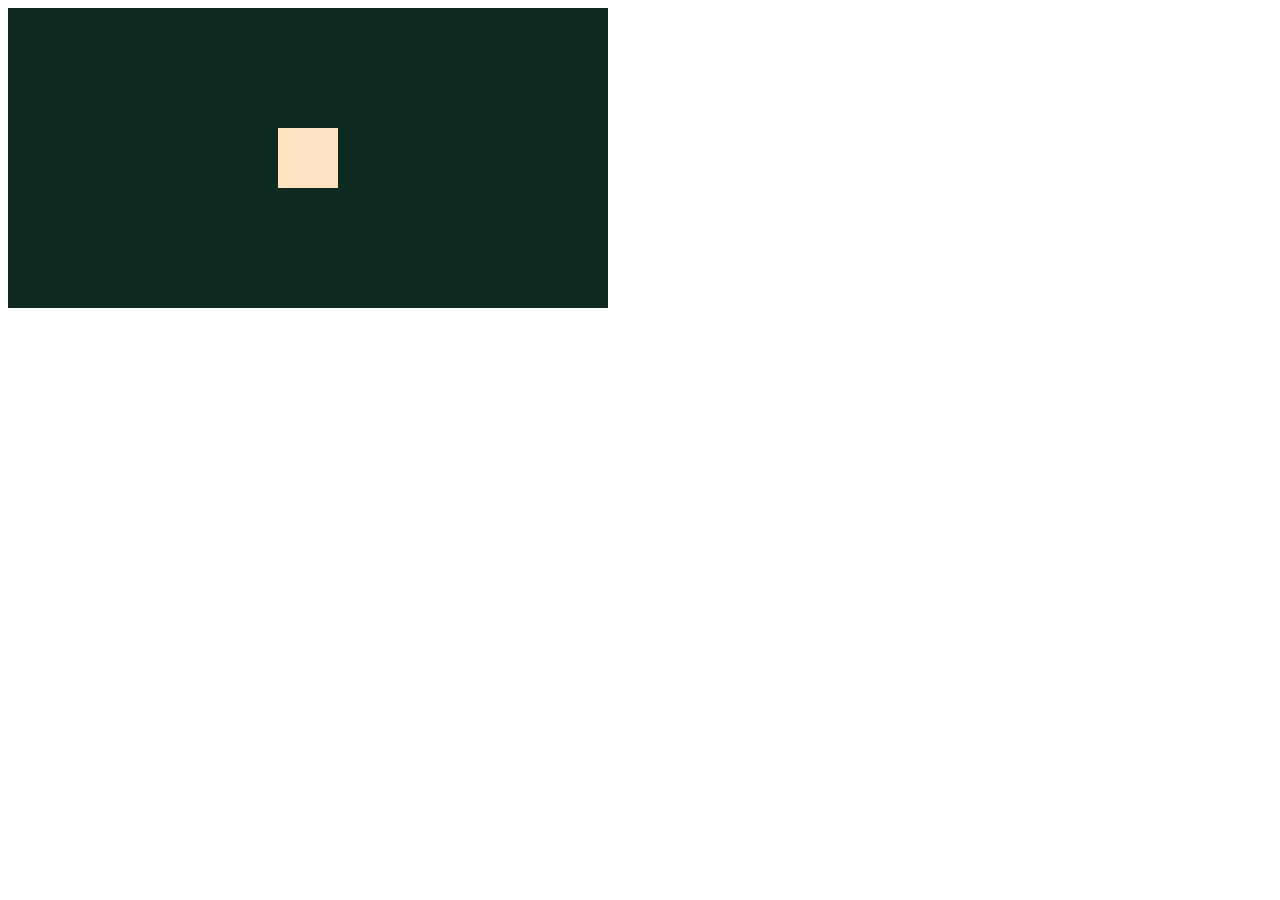
<file: CSS/navbar assignment part1/index.html>
<!DOCTYPE html>
<html lang="en">

<head>
    <meta charset="UTF-8">
    <meta http-equiv="X-UA-Compatible" content="IE=edge">
    <meta name="viewport" content="width=device-width, initial-scale=1.0">
    <title>Document</title>
    <link rel="stylesheet" href="style.css">
</head>

<body>
    <div class="center-box">
        <div class="center-item"></div>
    </div>
</body>

</html>
</file>
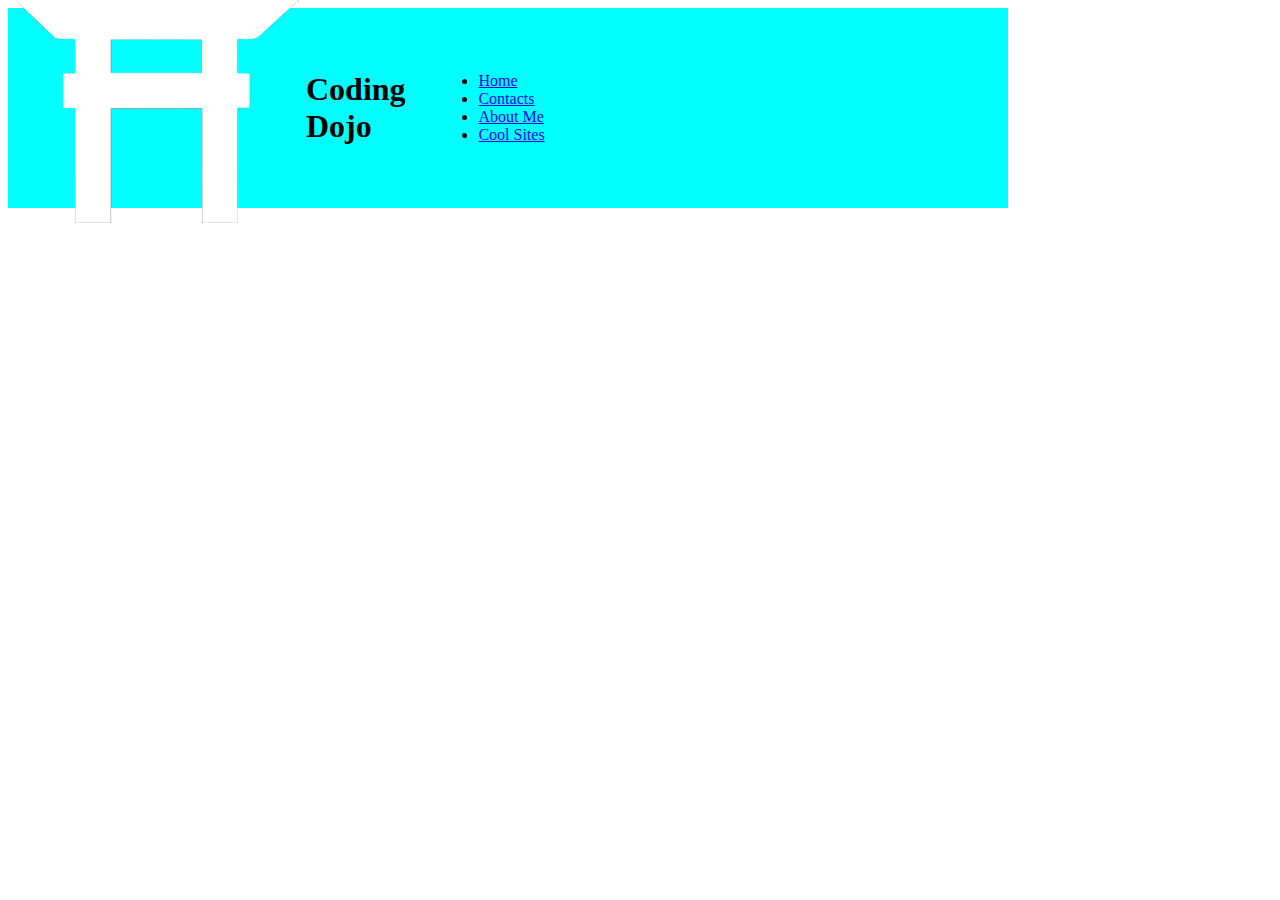
<file: CSS/navbar assignment part2/index.html>
<!DOCTYPE html>
<html lang="en">

<head>
    <meta charset="UTF-8">
    <meta http-equiv="X-UA-Compatible" content="IE=edge">
    <meta name="viewport" content="width=device-width, initial-scale=1.0">
    <title>Document</title>
    <link rel="stylesheet" href="style.css">
</head>

<body>
    <div class="nav">
        <img src="dojo-icon.png" alt="dojo-icon">
        <h1>Coding Dojo</h1>
        <ul>
            <li><a href="#">Home</a></li>
            <li><a href="#">Contacts</a></li>
            <li><a href="#">About Me</a></li>
            <li><a href="#">Cool Sites</a></li>
        </ul>
    </div>

</body>

</html>
</file>
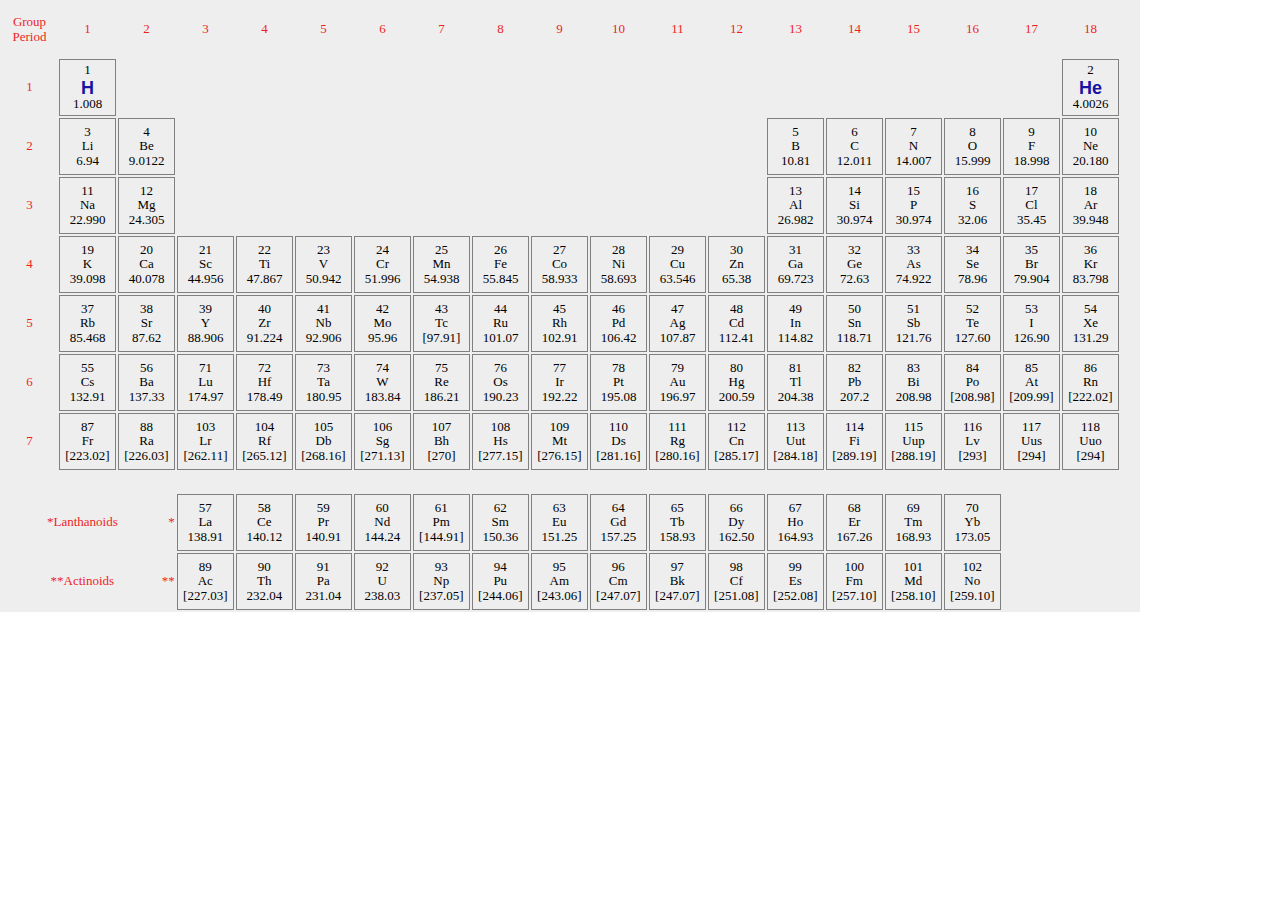
<file: CSS/Periodic Table with-tables/index.html>
<!DOCTYPE html>
<html lang="en">

<head>
    <meta charset="UTF-8">
    <meta http-equiv="X-UA-Compatible" content="IE=edge">
    <meta name="viewport" content="width=device-width, initial-scale=1.0">
    <title>Periodic Table</title>
    <link rel="stylesheet" href="style.css">
</head>

<body>
    <div class="main-container">
        <div class="sec-container">
            <table>
                <tr>
                    <td class="edge-numbers">Group<br>Period</td>
                    <td class="edge-numbers">1</td>
                    <td class="edge-numbers">2</td>
                    <td class="edge-numbers">3</td>
                    <td class="edge-numbers">4</td>
                    <td class="edge-numbers">5</td>
                    <td class="edge-numbers">6</td>
                    <td class="edge-numbers">7</td>
                    <td class="edge-numbers">8</td>
                    <td class="edge-numbers">9</td>
                    <td class="edge-numbers">10</td>
                    <td class="edge-numbers">11</td>
                    <td class="edge-numbers">12</td>
                    <td class="edge-numbers">13</td>
                    <td class="edge-numbers">14</td>
                    <td class="edge-numbers">15</td>
                    <td class="edge-numbers">16</td>
                    <td class="edge-numbers">17</td>
                    <td class="edge-numbers">18</td>
                </tr>
                <tr>
                    <td class="edge-numbers">1</td>
                    <td>
                        1<br>
                        <p class="name">H</p><br> 1.008
                    </td>
                    <td class="noBorder" colspan="16"></td>
                    <td>
                        2<br>
                        <p class="name">He</p><br> 4.0026
                    </td>
                </tr>
                <tr>
                    <td class="edge-numbers">2</td>
                    <td>3<br>Li<br>6.94</td>
                    <td>4<br>Be<br>9.0122</td>
                    <td class="noBorder" colspan="10"></td>
                    <td>5<br>B<br>10.81</td>
                    <td>6<br>C<br>12.011</td>
                    <td>7<br>N<br>14.007</td>
                    <td>8<br>O<br>15.999</td>
                    <td>9<br>F<br>18.998</td>
                    <td>10<br>Ne<br>20.180</td>
                </tr>
                <tr>
                    <td class="edge-numbers">3</td>
                    <td>11<br>Na<br>22.990</td>
                    <td>12<br>Mg<br>24.305</td>
                    <td class="noBorder" colspan="10"></td>
                    <td>13<br>Al<br>26.982</td>
                    <td>14<br>Si<br>30.974</td>
                    <td>15<br>P<br>30.974</td>
                    <td>16<br>S<br>32.06</td>
                    <td>17<br>Cl<br>35.45</td>
                    <td>18<br>Ar<br>39.948</td>
                </tr>
                <tr>
                    <td class="edge-numbers">4</td>
                    <td>19<br>K<br>39.098</td>
                    <td>20<br>Ca<br>40.078</td>
                    <td>21<br>Sc<br>44.956</td>
                    <td>22<br>Ti<br>47.867</td>
                    <td>23<br>V<br>50.942</td>
                    <td>24<br>Cr<br>51.996</td>
                    <td>25<br>Mn<br>54.938</td>
                    <td>26<br>Fe<br>55.845</td>
                    <td>27<br>Co<br>58.933</td>
                    <td>28<br>Ni<br>58.693</td>
                    <td>29<br>Cu<br>63.546</td>
                    <td>30<br>Zn<br>65.38</td>
                    <td>31<br>Ga<br>69.723</td>
                    <td>32<br>Ge<br>72.63</td>
                    <td>33<br>As<br>74.922</td>
                    <td>34<br>Se<br>78.96</td>
                    <td>35<br>Br<br>79.904</td>
                    <td>36<br>Kr<br>83.798</td>
                </tr>
                <tr>
                    <td class="edge-numbers">5</td>
                    <td>37<br>Rb<br>85.468</td>
                    <td>38<br>Sr<br>87.62</td>
                    <td>39<br>Y<br>88.906</td>
                    <td>40<br>Zr<br>91.224</td>
                    <td>41<br>Nb<br>92.906</td>
                    <td>42<br>Mo<br>95.96</td>
                    <td>43<br>Tc<br>[97.91]</td>
                    <td>44<br>Ru<br>101.07</td>
                    <td>45<br>Rh<br>102.91</td>
                    <td>46<br>Pd<br>106.42</td>
                    <td>47<br>Ag<br>107.87</td>
                    <td>48<br>Cd<br>112.41</td>
                    <td>49<br>In<br>114.82</td>
                    <td>50<br>Sn<br>118.71</td>
                    <td>51<br>Sb<br>121.76</td>
                    <td>52<br>Te<br>127.60</td>
                    <td>53<br>I<br>126.90</td>
                    <td>54<br>Xe<br>131.29</td>
                </tr>
                <tr>
                    <td class="edge-numbers">6</td>
                    <td>55<br>Cs<br>132.91</td>
                    <td>56<br>Ba<br>137.33</td>
                    <td>71<br>Lu<br>174.97</td>
                    <td>72<br>Hf<br>178.49</td>
                    <td>73<br>Ta<br>180.95</td>
                    <td>74<br>W<br>183.84</td>
                    <td>75<br>Re<br>186.21</td>
                    <td>76<br>Os<br>190.23</td>
                    <td>77<br>Ir<br>192.22</td>
                    <td>78<br>Pt<br>195.08</td>
                    <td>79<br>Au<br>196.97</td>
                    <td>80<br>Hg<br>200.59</td>
                    <td>81<br>Tl<br>204.38</td>
                    <td>82<br>Pb<br>207.2</td>
                    <td>83<br>Bi<br>208.98</td>
                    <td>84<br>Po<br>[208.98]</td>
                    <td>85<br>At<br>[209.99]</td>
                    <td>86<br>Rn<br>[222.02]</td>
                </tr>
                <tr>
                    <td class="edge-numbers">7</td>
                    <td>87<br>Fr<br>[223.02]</td>
                    <td>88<br>Ra<br>[226.03]</td>
                    <td>103<br>Lr<br>[262.11]</td>
                    <td>104<br>Rf<br>[265.12]</td>
                    <td>105<br>Db<br>[268.16]</td>
                    <td>106<br>Sg<br>[271.13]</td>
                    <td>107<br>Bh<br>[270]</td>
                    <td>108<br>Hs<br>[277.15]</td>
                    <td>109<br>Mt<br>[276.15]</td>
                    <td>110<br>Ds<br>[281.16]</td>
                    <td>111<br>Rg<br>[280.16]</td>
                    <td>112<br>Cn<br>[285.17]</td>
                    <td>113<br>Uut<br>[284.18]</td>
                    <td>114<br>Fi<br>[289.19]</td>
                    <td>115<br>Uup<br>[288.19]</td>
                    <td>116<br>Lv<br>[293]</td>
                    <td>117<br>Uus<br>[294]</td>
                    <td>118<br>Uuo<br>[294]</td>
                </tr>
            </table>
            <table class="bottom-table">
                <tr>
                    <td class="edge-numbers" colspan="2">*Lanthanoids</td>
                    <td class="stars">*</td>
                    <td>57<br>La<br>138.91</td>
                    <td>58<br>Ce<br>140.12</td>
                    <td>59<br>Pr<br>140.91</td>
                    <td>60<br>Nd<br>144.24</td>
                    <td>61<br>Pm<br>[144.91]</td>
                    <td>62<br>Sm<br>150.36</td>
                    <td>63<br>Eu<br>151.25</td>
                    <td>64<br>Gd<br>157.25</td>
                    <td>65<br>Tb<br>158.93</td>
                    <td>66<br>Dy<br>162.50</td>
                    <td>67<br>Ho<br>164.93</td>
                    <td>68<br>Er<br>167.26</td>
                    <td>69<br>Tm<br>168.93</td>
                    <td>70<br>Yb<br>173.05</td>

                </tr>
                <tr>
                    <td class="edge-numbers" colspan="2">**Actinoids</td>
                    <td class="stars">**</td>
                    <td>89<br>Ac<br>[227.03]</td>
                    <td>90<br>Th<br>232.04</td>
                    <td>91<br>Pa<br>231.04</td>
                    <td>92<br>U<br>238.03</td>
                    <td>93<br>Np<br>[237.05]</td>
                    <td>94<br>Pu<br>[244.06]</td>
                    <td>95<br>Am<br>[243.06]</td>
                    <td>96<br>Cm<br>[247.07]</td>
                    <td>97<br>Bk<br>[247.07]</td>
                    <td>98<br>Cf<br>[251.08]</td>
                    <td>99<br>Es<br>[252.08]</td>
                    <td>100<br>Fm<br>[257.10]</td>
                    <td>101<br>Md<br>[258.10]</td>
                    <td>102<br>No<br>[259.10]</td>

                </tr>
            </table>
        </div>
    </div>
</body>

</html>
</file>
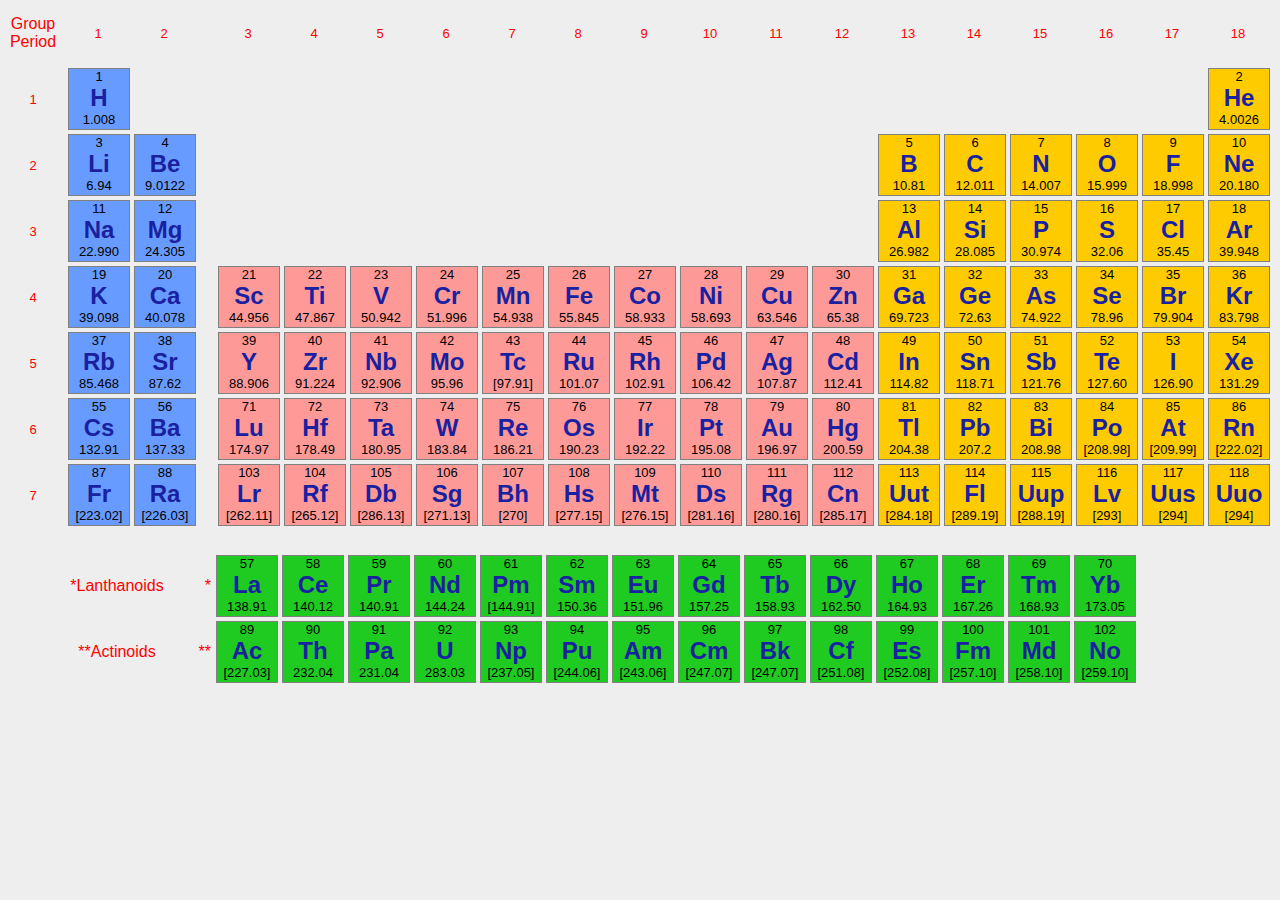
<file: CSS/Periodic Table/index.html>
<!DOCTYPE html>
<html lang="en">

<head>
    <meta charset="UTF-8">
    <meta http-equiv="X-UA-Compatible" content="IE=firefox">
    <meta name="viewport" content="width=device-width, initial-scale=1.0">
    <title>Periodic Table</title>
    <link rel="stylesheet" href="style.css">
</head>

<body>
    <ul>
        <li class="reference">Group Period</li>
        <li class="blank">1</li>
        <li class="blank-2">2</li>
        <li class="blank">3</li>
        <li class="blank">4</li>
        <li class="blank">5</li>
        <li class="blank">6</li>
        <li class="blank">7</li>
        <li class="blank">8</li>
        <li class="blank">9</li>
        <li class="blank">10</li>
        <li class="blank">11</li>
        <li class="blank">12</li>
        <li class="blank">13</li>
        <li class="blank">14</li>
        <li class="blank">15</li>
        <li class="blank">16</li>
        <li class="blank">17</li>
        <li class="blank">18</li>
    </ul>
    <ul>
        <li class="blank">1</li>
        <li class="blue">1<br><span class="element">H</span> <br>1.008</li>
        <li class="blank-2"></li>
        <li class="blank"></li>
        <li class="blank"></li>
        <li class="blank"></li>
        <li class="blank"></li>
        <li class="blank"></li>
        <li class="blank"></li>
        <li class="blank"></li>
        <li class="blank"></li>
        <li class="blank"></li>
        <li class="blank"></li>
        <li class="blank"></li>
        <li class="blank"></li>
        <li class="blank"></li>
        <li class="blank"></li>
        <li class="blank"></li>
        <li class="yellow">2<br><span class="element">He</span> <br>4.0026</li>
    </ul>
    <ul>
        <li class="blank">2</li>
        <li class="blue">3<br><span class="element">Li</span> <br>6.94</li>
        <li class="blue-2">4<br><span class="element">Be</span> <br>9.0122</li>
        <li class="blank"></li>
        <li class="blank"></li>
        <li class="blank"></li>
        <li class="blank"></li>
        <li class="blank"></li>
        <li class="blank"></li>
        <li class="blank"></li>
        <li class="blank"></li>
        <li class="blank"></li>
        <li class="blank"></li>
        <li class="yellow">5<br><span class="element">B</span> <br>10.81</li>
        <li class="yellow">6<br><span class="element">C</span> <br>12.011</li>
        <li class="yellow">7<br><span class="element">N</span> <br>14.007</li>
        <li class="yellow">8<br><span class="element">O</span> <br>15.999</li>
        <li class="yellow">9<br><span class="element">F</span> <br>18.998</li>
        <li class="yellow">10<br><span class="element">Ne</span><br>20.180</li>
    </ul>
    <ul>
        <li class="blank">3</li>
        <li class="blue">11<br><span class="element">Na</span><br>22.990</li>
        <li class="blue-2">12<br><span class="element">Mg</span> <br>24.305</li>
        <li class="blank"></li>
        <li class="blank"></li>
        <li class="blank"></li>
        <li class="blank"></li>
        <li class="blank"></li>
        <li class="blank"></li>
        <li class="blank"></li>
        <li class="blank"></li>
        <li class="blank"></li>
        <li class="blank"></li>
        <li class="yellow">13<br><span class="element">Al</span> <br>26.982</li>
        <li class="yellow">14<br><span class="element">Si</span> <br>28.085</li>
        <li class="yellow">15<br><span class="element">P</span> <br>30.974</li>
        <li class="yellow">16<br><span class="element">S</span> <br>32.06</li>
        <li class="yellow">17<br><span class="element">Cl</span> <br>35.45</li>
        <li class="yellow">18<br><span class="element">Ar</span><br>39.948</li>
    </ul>
    <ul>
        <li class="blank">4</li>
        <li class="blue">19<br><span class="element">K</span> <br>39.098</li>
        <li class="blue-2">20<br><span class="element">Ca</span> <br>40.078</li>
        <li class="watermelon">21<br><span class="element">Sc</span> <br> 44.956</li>
        <li class="watermelon">22<br><span class="element">Ti</span> <br>47.867</li>
        <li class="watermelon">23<br><span class="element">V</span> <br>50.942</li>
        <li class="watermelon">24<br><span class="element">Cr</span><br>51.996</li>
        <li class="watermelon">25<br><span class="element">Mn</span> <br>54.938</li>
        <li class="watermelon">26<br><span class="element">Fe</span> <br>55.845</li>
        <li class="watermelon">27<br><span class="element">Co</span> <br>58.933</li>
        <li class="watermelon">28<br><span class="element">Ni</span> <br>58.693</li>
        <li class="watermelon">29<br><span class="element">Cu</span> <br> 63.546</li>
        <li class="watermelon">30<br><span class="element">Zn</span> <br>65.38</li>
        <li class="yellow">31<br><span class="element">Ga</span> <br>69.723</li>
        <li class="yellow">32<br><span class="element">Ge</span> <br>72.63</li>
        <li class="yellow">33<br><span class="element">As</span> <br>74.922</li>
        <li class="yellow">34<br><span class="element">Se</span> <br>78.96</li>
        <li class="yellow">35<br><span class="element">Br</span> <br>79.904</li>
        <li class="yellow">36<br><span class="element">Kr</span><br>83.798</li>
    </ul>
    <ul>
        <li class="blank">5</li>
        <li class="blue">37<br><span class="element">Rb</span> <br>85.468</li>
        <li class="blue-2">38<br><span class="element">Sr</span> <br>87.62</li>
        <li class="watermelon">39<br><span class="element">Y</span> <br>88.906</li>
        <li class="watermelon">40<br><span class="element">Zr</span> <br>91.224</li>
        <li class="watermelon">41<br><span class="element">Nb</span> <br>92.906</li>
        <li class="watermelon">42<br><span class="element">Mo</span> <br>95.96</li>
        <li class="watermelon">43<br><span class="element">Tc</span> <br>[97.91]</li>
        <li class="watermelon">44<br><span class="element">Ru</span> <br>101.07</li>
        <li class="watermelon">45<br><span class="element">Rh</span> <br>102.91</li>
        <li class="watermelon">46<br><span class="element">Pd</span> <br>106.42</li>
        <li class="watermelon">47<br><span class="element">Ag</span> <br>107.87</li>
        <li class="watermelon">48<br><span class="element">Cd</span> <br>112.41</li>
        <li class="yellow">49<br><span class="element">In</span> <br>114.82</li>
        <li class="yellow">50<br><span class="element">Sn</span> <br>118.71</li>
        <li class="yellow">51<br><span class="element">Sb</span> <br>121.76</li>
        <li class="yellow">52<br><span class="element">Te</span> <br>127.60</li>
        <li class="yellow">53<br><span class="element">I</span> <br>126.90</li>
        <li class="yellow">54<br><span class="element">Xe</span><br>131.29</li>
    </ul>
    <ul>
        <li class="blank">6</li>
        <li class="blue">55<br><span class="element">Cs</span> <br>132.91</li>
        <li class="blue-2">56<br><span class="element">Ba</span> <br>137.33</li>
        <li class="watermelon">71<br><span class="element">Lu</span> <br>174.97</li>
        <li class="watermelon">72<br><span class="element">Hf</span> <br>178.49</li>
        <li class="watermelon">73<br><span class="element">Ta</span> <br>180.95</li>
        <li class="watermelon">74<br><span class="element">W</span> <br>183.84</li>
        <li class="watermelon">75<br><span class="element">Re</span> <br>186.21</li>
        <li class="watermelon">76<br><span class="element">Os</span> <br>190.23</li>
        <li class="watermelon">77<br><span class="element">Ir</span> <br>192.22</li>
        <li class="watermelon">78<br><span class="element">Pt</span> <br>195.08</li>
        <li class="watermelon">79<br><span class="element">Au</span> <br>196.97</li>
        <li class="watermelon">80<br><span class="element">Hg</span> <br>200.59</li>
        <li class="yellow">81<br><span class="element">Tl</span> <br>204.38</li>
        <li class="yellow">82<br><span class="element">Pb</span> <br>207.2</li>
        <li class="yellow">83<br><span class="element">Bi</span> <br>208.98</li>
        <li class="yellow">84<br><span class="element">Po</span> <br>[208.98]</li>
        <li class="yellow">85<br><span class="element">At</span> <br>[209.99]</li>
        <li class="yellow">86<br><span class="element">Rn</span><br>[222.02]</li>
    </ul>
    <ul>
        <li class="blank">7</li>
        <li class="blue">87<br><span class="element">Fr</span> <br>[223.02]</li>
        <li class="blue-2">88<br><span class="element">Ra</span> <br>[226.03]</li>
        <li class="watermelon">103<br><span class="element">Lr</span> <br>[262.11]</li>
        <li class="watermelon">104<br><span class="element">Rf</span> <br>[265.12]</li>
        <li class="watermelon">105<br><span class="element">Db</span> <br>[286.13]</li>
        <li class="watermelon">106<br><span class="element">Sg</span> <br>[271.13]</li>
        <li class="watermelon">107<br><span class="element">Bh</span> <br>[270]</li>
        <li class="watermelon">108<br><span class="element">Hs</span> <br>[277.15]</li>
        <li class="watermelon">109<br><span class="element">Mt</span> <br>[276.15]</li>
        <li class="watermelon">110<br><span class="element">Ds</span> <br>[281.16]</li>
        <li class="watermelon">111<br><span class="element">Rg</span> <br>[280.16]</li>
        <li class="watermelon">112<br><span class="element">Cn</span> <br>[285.17]</li>
        <li class="yellow">113<br><span class="element">Uut</span> <br>[284.18]</li>
        <li class="yellow">114<br><span class="element">Fl</span> <br>[289.19]</li>
        <li class="yellow">115<br><span class="element">Uup</span> <br>[288.19]</li>
        <li class="yellow">116<br><span class="element">Lv</span> <br>[293]</li>
        <li class="yellow">117<br><span class="element">Uus</span> <br>[294]</li>
        <li class="yellow">118<br><span class="element">Uuo</span><br>[294]</li>
    </ul>
    <ul class="white-space-two">
        <li class="blank"></li>
        <li class="reference">*Lanthanoids</li>
        <li class="stars">*</li>
        <li class="green">57<br><span class="element">La</span> <br>138.91</li>
        <li class="green">58<br><span class="element">Ce</span> <br>140.12</li>
        <li class="green">59<br><span class="element">Pr</span> <br>140.91</li>
        <li class="green">60<br><span class="element">Nd</span> <br>144.24</li>
        <li class="green">61<br><span class="element">Pm</span> <br>[144.91]</li>
        <li class="green">62<br><span class="element">Sm</span> <br>150.36</li>
        <li class="green">63<br><span class="element">Eu</span> <br>151.96</li>
        <li class="green">64<br><span class="element">Gd</span> <br>157.25</li>
        <li class="green">65<br><span class="element">Tb</span> <br>158.93</li>
        <li class="green">66<br><span class="element">Dy</span> <br>162.50</li>
        <li class="green">67<br><span class="element">Ho</span> <br>164.93</li>
        <li class="green">68<br><span class="element">Er</span> <br>167.26</li>
        <li class="green">69<br><span class="element">Tm</span> <br>168.93</li>
        <li class="green">70<br><span class="element">Yb</span> <br>173.05</li>
    </ul>
    <ul class="white-space-one">
        <li class="blank"></li>
        <li class="reference">**Actinoids</li>
        <li class="stars">**</li>
        <li class="green">89<br><span class="element">Ac</span> <br>[227.03]</li>
        <li class="green">90<br><span class="element">Th</span> <br>232.04</li>
        <li class="green">91<br><span class="element">Pa</span> <br>231.04</li>
        <li class="green">92<br><span class="element">U</span> <br>283.03</li>
        <li class="green">93<br><span class="element">Np</span> <br>[237.05]</li>
        <li class="green">94<br><span class="element">Pu</span> <br>[244.06]</li>
        <li class="green">95<br><span class="element">Am</span> <br>[243.06]</li>
        <li class="green">96<br><span class="element">Cm</span> <br>[247.07]</li>
        <li class="green">97<br><span class="element">Bk</span> <br>[247.07]</li>
        <li class="green">98<br><span class="element">Cf</span> <br>[251.08]</li>
        <li class="green">99<br><span class="element">Es</span> <br>[252.08]</li>
        <li class="green">100<br><span class="element">Fm</span> <br>[257.10]</li>
        <li class="green">101<br><span class="element">Md</span> <br>[258.10]</li>
        <li class="green">102<br><span class="element">No</span> <br>[259.10]</li>
    </ul>

</body>

</html>
</file>
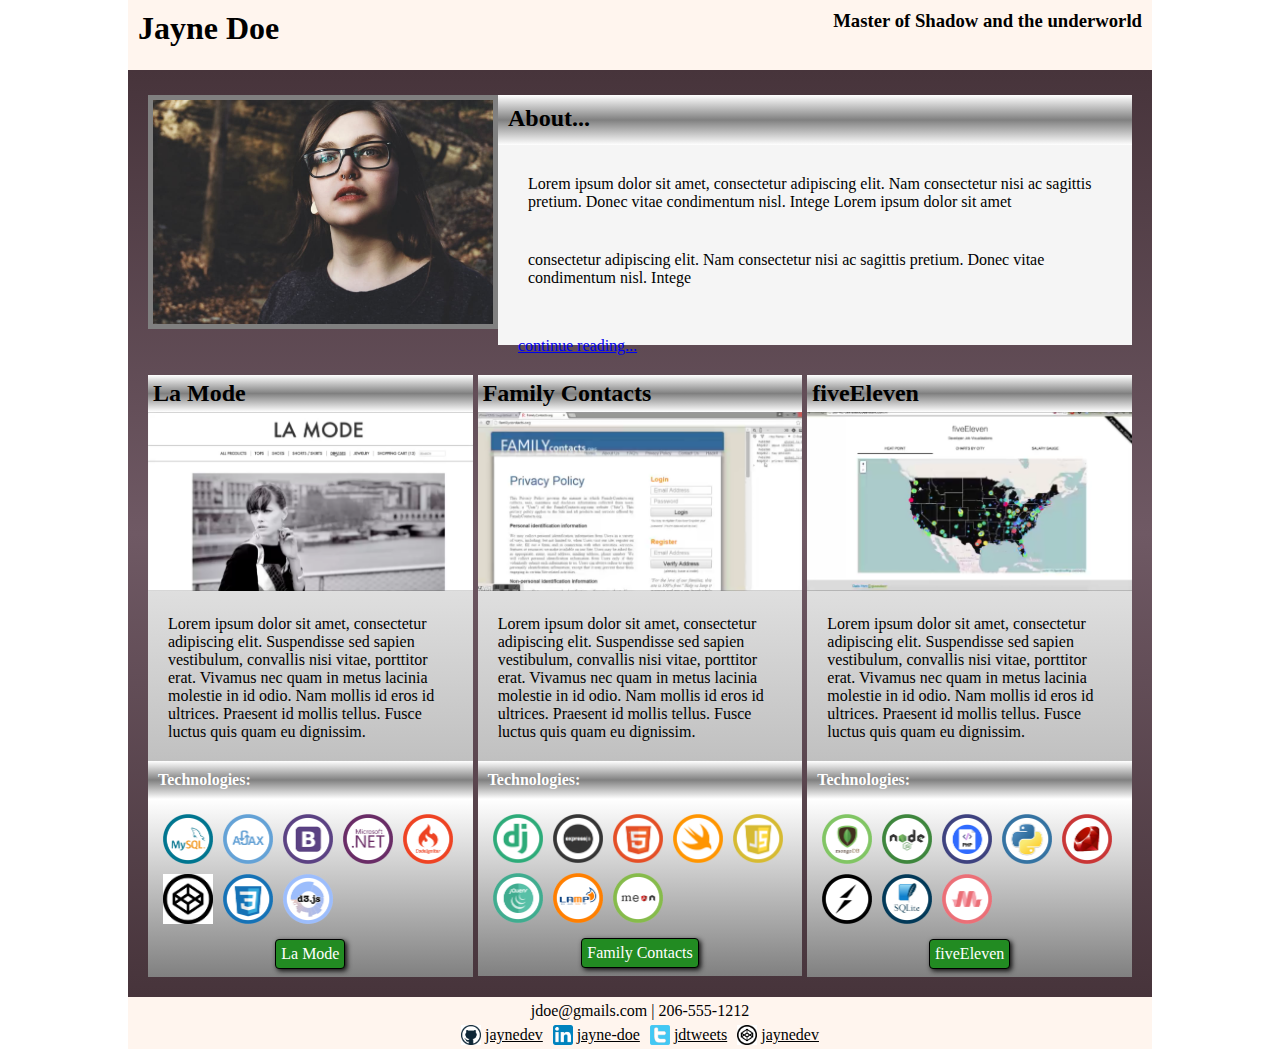
<file: CSS/Portfolio/index.html>
<!DOCTYPE html>
<html lang="en">

<head>
    <meta charset="UTF-8">
    <meta http-equiv="X-UA-Compatible" content="IE=edge">
    <meta name="viewport" content="width=device-width, initial-scale=1.0">
    <title>Portfolio</title>
    <link rel="stylesheet" href="style.css">
</head>

<body>
    <div class="container">
        <div class="header">
            <h1>Jayne Doe</h1>
            <h3>Master of Shadow and the underworld</h3>
        </div>
        <div class="body">

            <div class="firstHalf">
                <div>
                    <img src="images/photo_of_me.jpg" alt="Me" id="photo">
                </div>
                <div class="about">
                    <div class="about-header">
                        <h2>About...</h2>
                    </div>
                    <div class="pr">
                        <p class="p">
                            Lorem ipsum dolor sit amet, consectetur adipiscing elit. Nam consectetur nisi ac sagittis pretium. Donec vitae condimentum nisl. Intege Lorem ipsum dolor sit amet</p>
                        <p class="p">
                            consectetur adipiscing elit. Nam consectetur nisi ac sagittis pretium. Donec vitae condimentum nisl. Intege
                        </p>
                        <div class="continue">
                            <a href="http://learn.codingdojo.com/m/2/4654/27379">continue reading...</a>
                        </div>
                    </div>
                </div>
            </div>
            <div class="secondHalf">
                <div class="laMode">
                    <div class="bheader">
                        <h2>La Mode</h2>
                    </div>
                    <div class="bodydesc">
                        <img src="images/lamode.png" alt="lamode" class="descpic">
                        <p class="p">
                            Lorem ipsum dolor sit amet, consectetur adipiscing elit. Suspendisse sed sapien vestibulum, convallis nisi vitae, porttitor erat. Vivamus nec quam in metus lacinia molestie in id odio. Nam mollis id eros id ultrices. Praesent id mollis tellus. Fusce luctus
                            quis quam eu dignissim.
                        </p>
                    </div>
                    <div class="cheader">
                        <h4>Technologies:</h4>
                    </div>
                    <div class="bodydesc2">
                        <div class="picscols">
                            <img src="images/mysql.png" alt="" class="sql">
                            <img src="images/ajax.png" alt="" class="sql">
                            <img src="images/bootstrap.png" alt="" class="sql">
                            <img src="images/c-sharp.png" alt="" class="sql">
                            <img src="images/codeigniter.png" alt="" class="sql">
                            <img src="images/codepen.png" alt="" class="sql">
                            <img src="images/CSS.png" alt="" class="sql">
                            <img src="images/d3.png" alt="" class="sql">
                        </div>
                        <div class="link">
                            <a href="" class="button">La Mode</a>
                        </div>
                    </div>
                </div>
                <div class="laMode">
                    <div class="bheader">
                        <h2>Family Contacts</h2>
                    </div>
                    <div class="bodydesc">
                        <img src="images/familycontacts.png" alt="lamode" class="descpic">
                        <p class="p">
                            Lorem ipsum dolor sit amet, consectetur adipiscing elit. Suspendisse sed sapien vestibulum, convallis nisi vitae, porttitor erat. Vivamus nec quam in metus lacinia molestie in id odio. Nam mollis id eros id ultrices. Praesent id mollis tellus. Fusce luctus
                            quis quam eu dignissim.
                        </p>
                    </div>
                    <div class="cheader">
                        <h4>Technologies:</h4>
                    </div>
                    <div class="bodydesc2">
                        <div class="picscols">
                            <img src="images/django.png" alt="" class="sql">
                            <img src="images/expressjs.png" alt="" class="sql">
                            <img src="images/HTML.png" alt="" class="sql">
                            <img src="images/iOS-Swift.png" alt="" class="sql">
                            <img src="images/JavaScript.png" alt="" class="sql">
                            <img src="images/jQuery.png" alt="" class="sql">
                            <img src="images/LAMP.png" alt="" class="sql">
                            <img src="images/MEAN.png" alt="" class="sql">
                        </div>
                        <div class="link">
                            <a href="" class="button">Family Contacts</a>
                        </div>
                    </div>
                </div>
                <div class="laMode">
                    <div class="bheader">
                        <h2>fiveEleven</h2>
                    </div>
                    <div class="bodydesc">
                        <img src="images/fiveEleven.png" alt="lamode" class="descpic">
                        <p class="p">
                            Lorem ipsum dolor sit amet, consectetur adipiscing elit. Suspendisse sed sapien vestibulum, convallis nisi vitae, porttitor erat. Vivamus nec quam in metus lacinia molestie in id odio. Nam mollis id eros id ultrices. Praesent id mollis tellus. Fusce luctus
                            quis quam eu dignissim.
                        </p>
                    </div>
                    <div class="cheader">
                        <h4>Technologies:</h4>
                    </div>
                    <div class="bodydesc2">
                        <div class="picscols">
                            <img src="images/mongodb.png" alt="" class="sql">
                            <img src="images/nodejs.png" alt="" class="sql">
                            <img src="images/php.png" alt="" class="sql">
                            <img src="images/python.png" alt="" class="sql">
                            <img src="images/RUBY.png" alt="" class="sql">
                            <img src="images/socket.png" alt="" class="sql">
                            <img src="images/sqlite.png" alt="" class="sql">
                            <img src="images/materialize.png" alt="" class="sql">
                        </div>
                        <div class="link">
                            <a href="" class="button">fiveEleven</a>
                        </div>
                    </div>
                </div>
            </div>
        </div>
        <div class="footer">
            <div class="footer1">
                <p>
                    jdoe@gmails.com | 206-555-1212
                </p>
            </div>
            <div class="contacts-information">
                <div class="contact-info">
                    <img src="images/github.png" alt="github" class="footpic">
                    <a href="" class="footdesc">jaynedev</a>
                </div>
                <div class="contact-info">
                    <img src="images/linkedin.png" alt="github" class="footpic">
                    <a href="" class="footdesc">jayne-doe</a>
                </div>
                <div class="contact-info">
                    <img src="images/twitter.png" alt="github" class="footpic">
                    <a href="" class="footdesc">jdtweets</a>
                </div>
                <div class="contact-info">
                    <img src="images/codepen.png" alt="github" class="footpic">
                    <a href="" class="footdesc">jaynedev</a>
                </div>
            </div>
        </div>
    </div>

</body>

</html>
</file>
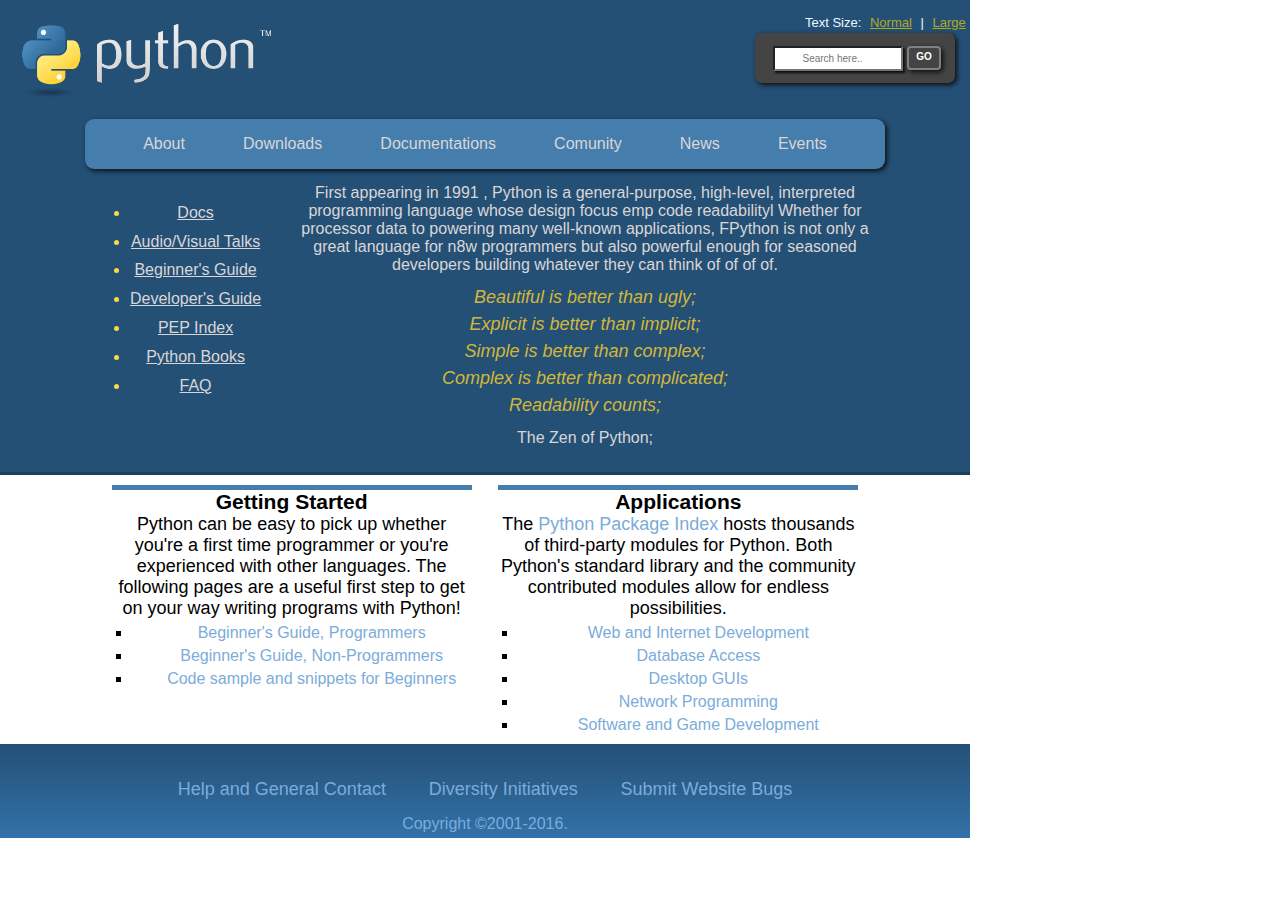
<file: CSS/Python/index.html>
<!DOCTYPE html>
<html lang="en">

<head>
    <meta charset="UTF-8">
    <meta http-equiv="X-UA-Compatible" content="IE=edge">
    <meta name="viewport" content="width=device-width, initial-scale=1.0">
    <title>Document</title>
    <link rel="stylesheet" href="style.css">
</head>

<body>
    <div class="container">
        <header>
            <div class="logo">
                <img src="python.png" alt="Logo" id="plogo">
            </div>
            <div class="searchbar">
                <div class="textsize">
                    <p>
                        Text Size:
                        <a href="" class="links">Normal</a> |
                        <a href="" class="links"> Large</a>
                    </p>
                    <div class="search">
                        <input type="search" placeholder="Search here.." class="search2">
                        <a class="button" href="">
                            <h4 class="go">GO</h4>
                        </a>
                    </div>
                </div>
            </div>
        </header>
        <div class="navnavnav">
            <div class="navbar">
                <ul class="ulist">
                    <li><a href="" class="linkbar">About</a></li>
                    <li><a href="" class="linkbar">Downloads</a></li>
                    <li><a href="" class="linkbar">Documentations</a></li>
                    <li><a href="" class="linkbar">Comunity</a></li>
                    <li><a href="" class="linkbar">News</a></li>
                    <li><a href="" class="linkbar">Events</a></li>
                </ul>
            </div>
        </div>
        <div class="middle">
            <div class="innerbody">
                <div class="listbody">
                    <ul class="leftlist">
                        <li><a href="" class="leftlinks">Docs</a></li>
                        <li><a href="" class="leftlinks">Audio/Visual Talks</a></li>
                        <li><a href="" class="leftlinks">Beginner's Guide</a></li>
                        <li><a href="" class="leftlinks">Developer's Guide</a></li>
                        <li><a href="" class="leftlinks">PEP Index</a></li>
                        <li><a href="" class="leftlinks">Python Books</a></li>
                        <li><a href="" class="leftlinks">FAQ</a></li>
                    </ul>
                </div>
                <div class="paragraph">
                    <p class="first-appear">
                        First appearing in 1991 , Python is a general-purpose, high-level, interpreted programming language whose design focus emp code readabilityl Whether for processor data to powering many well-known applications, FPython is not only a great language for
                        n8w programmers but also powerful enough for seasoned developers building whatever they can think of of of of.
                    </p>
                    <div class="yellowParag">
                        <p class="yellow">
                            Beautiful is better than ugly;
                        </p>
                        <p class="yellow">
                            Explicit is better than implicit;
                        </p>
                        <p class="yellow">
                            Simple is better than complex;
                        </p>
                        <p class="yellow">
                            Complex is better than complicated;
                        </p>
                        <p class="yellow">
                            Readability counts;
                        </p>
                        <p class="zen">
                            The Zen of Python;
                        </p>
                    </div>
                </div>
            </div>
        </div>
        <div class="middle2">
            <div class="innerbodytwo">
                <div class="bodycont">
                    <div class="border">
                        <div class="getting-st">
                            <h3>Getting Started</h3>
                            <p>
                                Python can be easy to pick up whether you're a first time programmer or you're experienced with other languages. The following pages are a useful first step to get on your way writing programs with Python!
                            </p>
                        </div>
                        <ul class="bottomli">
                            <li><span class="centering"><a href="" class="body-list">Beginner's Guide,
                                            Programmers</a></span></li>
                            <li><span class="centering"><a href="" class="body-list">Beginner's Guide,
                                            Non-Programmers</a></span></li>
                            <li><span class="centering"><a href="" class="body-list">Code sample and snippets for
                                            Beginners</a></span></li>
                        </ul>
                    </div>
                    <div class="border">
                        <div class="apps">
                            <h3>Applications</h3>
                            <p>
                                The <a href="" class="pypi"> Python Package Index </a>hosts thousands of third-party modules for Python. Both Python's standard library and the community contributed modules allow for endless possibilities.
                            </p>
                        </div>
                        <ul class="bottomli">
                            <li><span class="centering"><a href="" class="body-list">Web and Internet
                                            Development</a></span></li>
                            <li><span class="centering"><a href="" class="body-list">Database Access</a></span></li>
                            <li><span class="centering"><a href="" class="body-list">Desktop GUIs</a></span></li>
                            <li><span class="centering"><a href="" class="body-list">Network Programming</a></span>
                            </li>
                            <li><span class="centering"><a href="" class="body-list">Software and Game
                                            Development</a></span></li>
                        </ul>
                    </div>
                </div>
            </div>
        </div>
        <footer>
            <div class="footercont">
                <ul class="footerlist">
                    <li><a href="" class="linkfooter">Help and General Contact</a> </li>
                    <li><a href="" class="linkfooter">Diversity Initiatives </a> </li>
                    <li><a href="" class="linkfooter">Submit Website Bugs</a> </li>
                </ul>
                <p class="end"> Copyright ©2001-2016.</p>
            </div>
    </div>
    </footer>
</body>

</html>
</file>
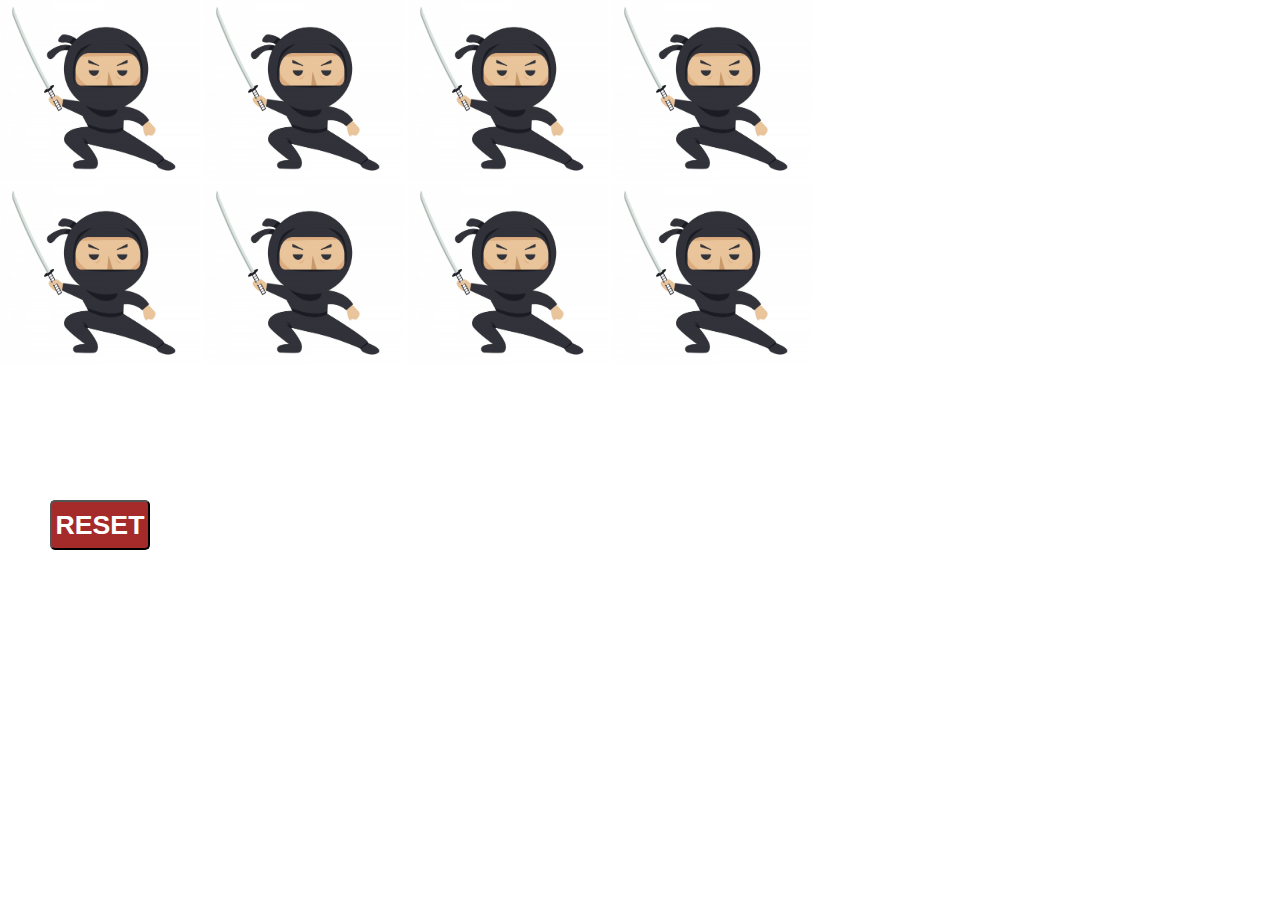
<file: JQuery/Disappearing Ninja/index.html>
<!DOCTYPE html>
<html lang="en">

<head>
    <meta charset="UTF-8">
    <meta http-equiv="X-UA-Compatible" content="IE=edge">
    <meta name="viewport" content="width=device-width, initial-scale=1.0">
    <title>Disappearing Ninja</title>
    <script src="https://ajax.googleapis.com/ajax/libs/jquery/3.6.0/jquery.min.js"></script>
    <link rel="stylesheet" href="style.css">
    <script>
        $(document).ready(function() {
            $('img').click(function() {
                $(this).hide(1000);
            })
            $('button').click(function() {
                $('img').show(1000);
            })
            $('button').hover(function() {
                $(this).css("border", "3px solid red")
            })
        })
    </script>
</head>

<body>
    <div class="container">
        <div class="pictures">
            <img src="ninja.jpg" alt="ninja">
            <img src="ninja.jpg" alt="ninja">
            <img src="ninja.jpg" alt="ninja">
            <img src="ninja.jpg" alt="ninja">
            <img src="ninja.jpg" alt="ninja">
            <img src="ninja.jpg" alt="ninja">
            <img src="ninja.jpg" alt="ninja">
            <img src="ninja.jpg" alt="ninja">
        </div>
    </div>
    <button><h1>RESET</h1></button>
</body>

</html>
</file>
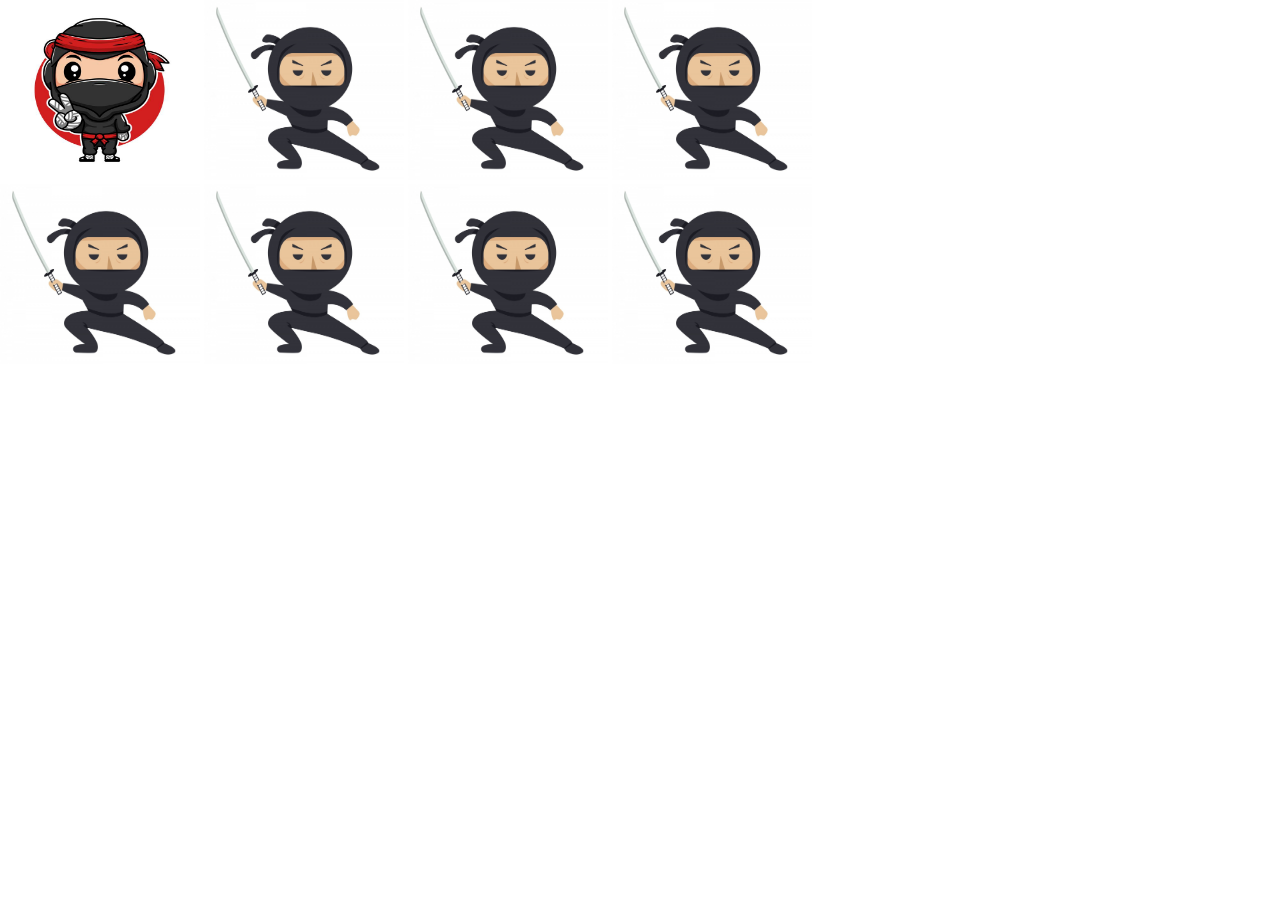
<file: JQuery/Hover in-out/index.html>
<!DOCTYPE html>
<html lang="en">

<head>
    <meta charset="UTF-8">
    <meta http-equiv="X-UA-Compatible" content="IE=edge">
    <meta name="viewport" content="width=device-width, initial-scale=1.0">
    <title>Hover In/Out</title>
    <link rel="stylesheet" href="style.css">
    <script src="https://ajax.googleapis.com/ajax/libs/jquery/3.6.0/jquery.min.js"></script>
    <script>
        $(document).ready(function() {

            $('img').click(function() {
                console.log('data-alt-src value is', $(this).attr('data-alt-src'));
            });

            $('img').hover(function() {
                var temp = $(this).attr('src');
                $(this).attr('src', $(this).attr('data-alt-src'));
                $(this).attr('data-alt-src', temp);
            }, function() {
                var temp = $(this).attr('src');
                $(this).attr('src', $(this).attr('data-alt-src'));
                $(this).attr('data-alt-src', temp);
            });

        });
    </script>




</head>

<body>
    <div class="container">
        <img src="ninja.jpg" data-alt-src="ninja 2.jpg">
        <img src="ninja.jpg" data-alt-src="ninja 2.jpg">
        <img src="ninja.jpg" data-alt-src="ninja 2.jpg">
        <img src="ninja.jpg" data-alt-src="ninja 2.jpg">
        <img src="ninja.jpg" data-alt-src="ninja 2.jpg">
        <img src="ninja.jpg" data-alt-src="ninja 2.jpg">
        <img src="ninja.jpg" data-alt-src="ninja 2.jpg">
        <img src="ninja.jpg" data-alt-src="ninja 2.jpg">
    </div>
</body>

</html>
</file>
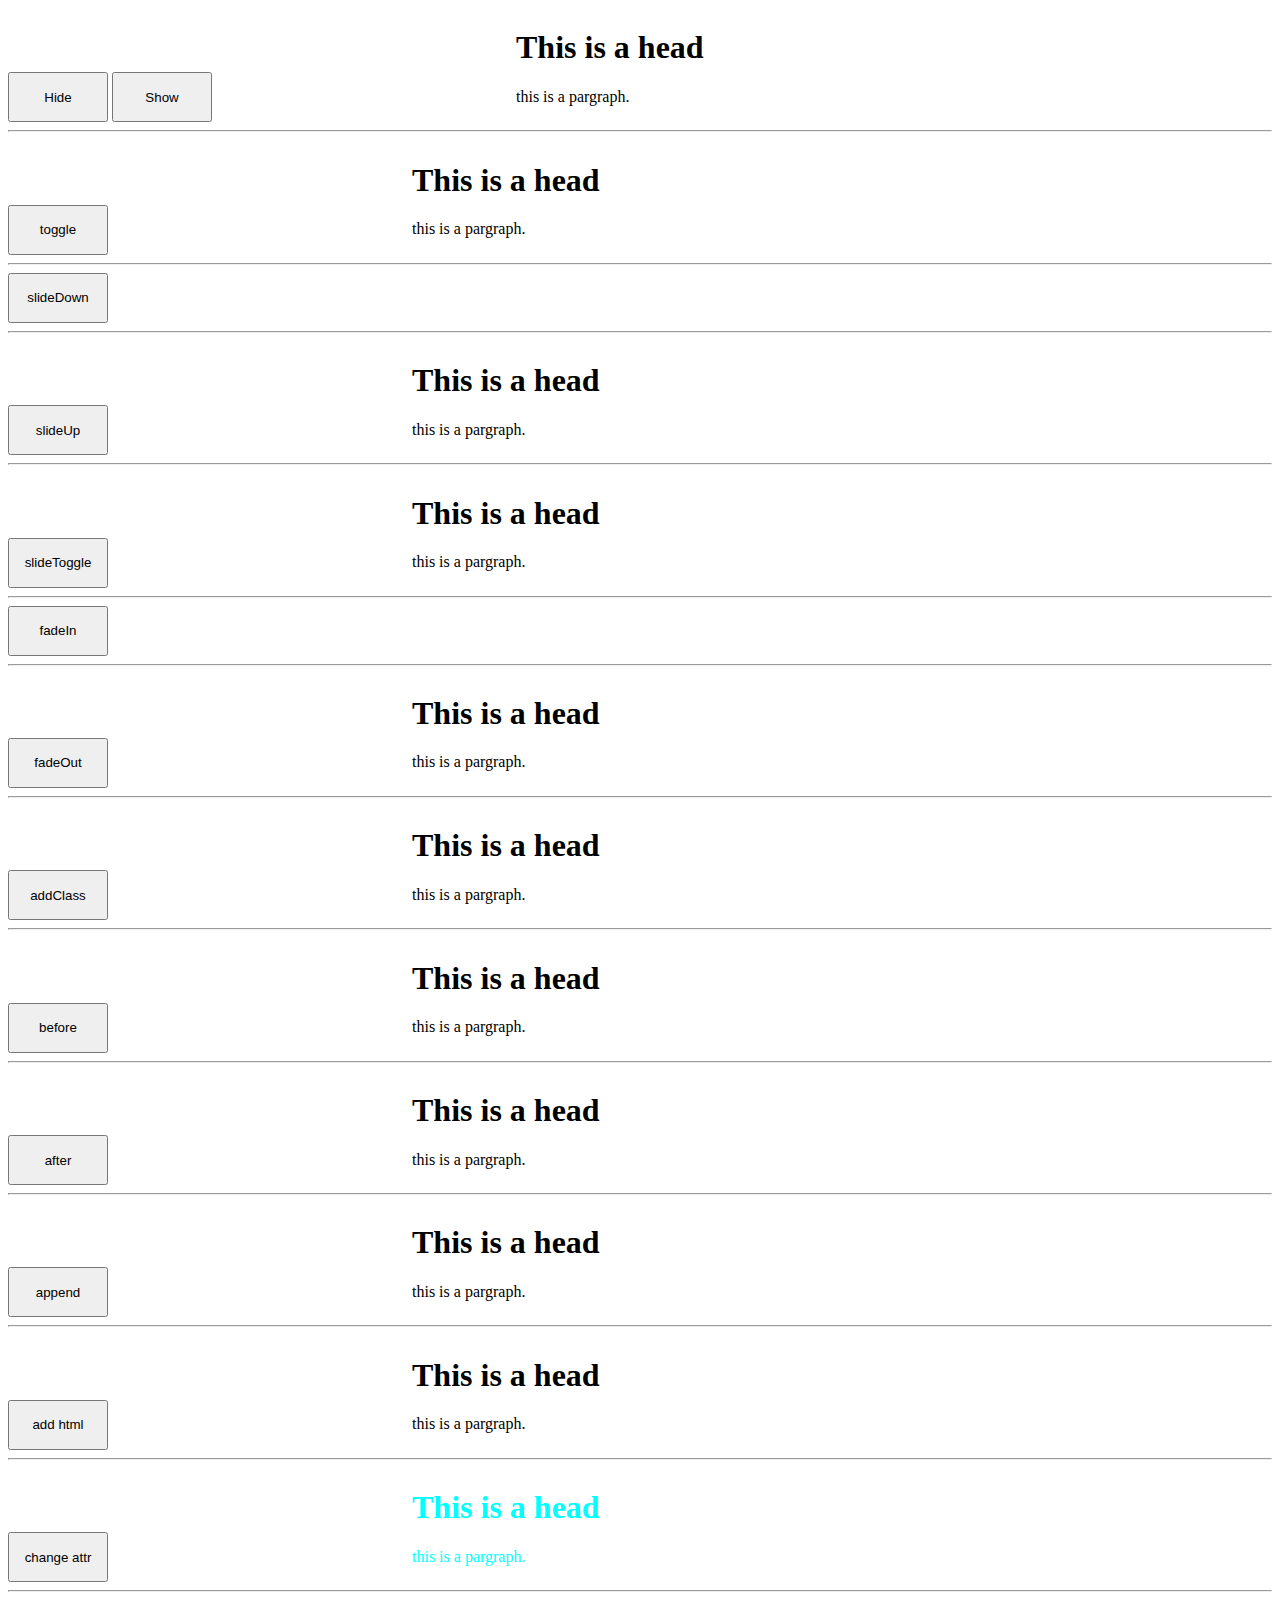
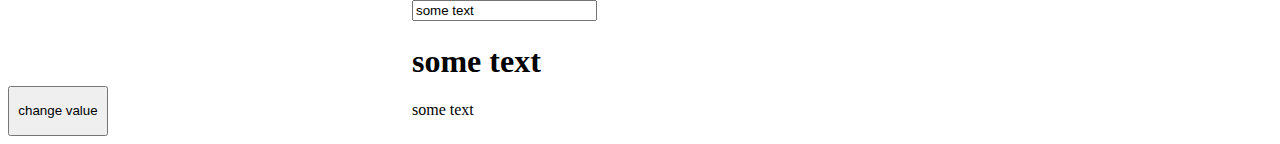
<file: JQuery/jqueryfunction/index.html>
<!DOCTYPE html>
<html lang="en">
  <head>
    <meta charset="UTF-8" />
    <meta http-equiv="X-UA-Compatible" content="IE=edge" />
    <meta name="viewport" content="width=device-width, initial-scale=1.0" />
    <link rel="stylesheet" href="style.css" />
    <script src="https://ajax.googleapis.com/ajax/libs/jquery/3.6.0/jquery.min.js"></script>
    <title>Document</title>
  </head>
  <body>
    <div class="container">
      <div class="first">
        <button class="hide">Hide</button>
        <button class="show">Show</button>
        <div class="something" id="1st">
          <h1>This is a head</h1>
          <p>this is a pargraph.</p>
        </div>
      </div>
      <hr />
      <div class="second">
        <button class="toggle">toggle</button>
        <div class="something" id="2nd">
          <h1>This is a head</h1>
          <p>this is a pargraph.</p>
        </div>
      </div>
      <hr />
      <div class="third">
        <button class="slideDown">slideDown</button>
        <div class="something" id="ss">
          <h1>This is a head</h1>
          <p>this is a pargraph.</p>
        </div>
      </div>
      <hr />
      <div class="fourth">
        <button class="slideUp">slideUp</button>
        <div class="something" id="up">
          <h1>This is a head</h1>
          <p>this is a pargraph.</p>
        </div>
      </div>
      <hr />
      <div class="fifth">
        <button class="slideToggle">slideToggle</button>
        <div class="something" id="tog">
          <h1>This is a head</h1>
          <p>this is a pargraph.</p>
        </div>
      </div>
      <hr />
      <div class="sixth">
        <button class="fadeIn">fadeIn</button>
        <div class="something" id="fin">
          <h1>This is a head</h1>
          <p>this is a pargraph.</p>
        </div>
      </div>
      <hr />
      <div class="seventh">
        <button class="fadeOut">fadeOut</button>
        <div class="something" id="fout">
          <h1>This is a head</h1>
          <p>this is a pargraph.</p>
        </div>
      </div>
      <hr />
      <div class="eighth">
        <button class="addClass">addClass</button>
        <div class="something" id="addc">
          <h1>This is a head</h1>
          <p>this is a pargraph.</p>
        </div>
      </div>
      <hr />
      <div class="ninth">
        <button class="before">before</button>
        <div class="something" id="befo">
          <h1>This is a head</h1>
          <p>this is a pargraph.</p>
        </div>
      </div>
      <hr />
      <div class="tenth">
        <button class="after">after</button>
        <div class="something" id="aft">
          <h1>This is a head</h1>
          <p>this is a pargraph.</p>
        </div>
      </div>
      <hr />
      <div class="eleventh">
        <button class="append">append</button>
        <div class="something" id="appe">
          <h1>This is a head</h1>
          <p>this is a pargraph.</p>
        </div>
      </div>
      <hr />
      <div class="twelvth">
        <button class="html">add html</button>
        <div class="something" id="htm">
          <h1>This is a head</h1>
          <p>this is a pargraph.</p>
        </div>
      </div>
      <hr />
      <div class="therteenth">
        <button class="attr">change attr</button>
        <div class="something" id="att" style="color: aqua">
          <h1>This is a head</h1>
          <p>this is a pargraph.</p>
        </div>
      </div>
      <hr />
      <div class="fourteenth">
        <button class="val3">change value</button>
        <div class="something" id="val">
          <input type="text" value="some text" />
          <h1 class = "val"></h1>
          <p class="val"></p>
        </div>
      </div>
    </div>

    <script>
            $(".hide").click(function(){
                $("#1st").hide(1000);
            })
            $(".show").click(function(){
                $("#1st").show(1000);
            })
            $(".toggle").click(function(){
                $("#2nd").toggle(1000);
            })
            $(".slideDown").click(function(){
                $("#ss").slideDown(1000);
            })
            $(".slideUp").click(function(){
                $("#up").slideUp(1000);
            })
            $(".slideToggle").click(function(){
                $("#tog").slideToggle(1000);
            })
            $(".fadeIn").click(function(){
                $("#fin").fadeIn(1000);
            })
            $(".fadeOut").click(function(){
                $("#fout").fadeOut(1000);
            })
            $(".addClass").click(function(){
                $("#addc").addClass("danger");
            })
            $(".before").click(function(){
                $("#befo").before("HELLO");
            })
            $(".after").click(function(){
                $("#aft").after("HELLO");
            })
            $(".append").click(function(){
                $("#appe").append("<b>HELLO</b>");
            })
            $(".html").click(function(){
                $("#htm").html("<h1>HELLO</h1>");
            })
            $(".attr").click(function(){
                $("#att").attr("style", "color:red");
            })
            $( "input" )
      .keyup(function() {
        var value = $( this ).val();
        $( ".val" ).text( value );
      })
      .keyup();
    </script>
  </body>
</html>
</file>
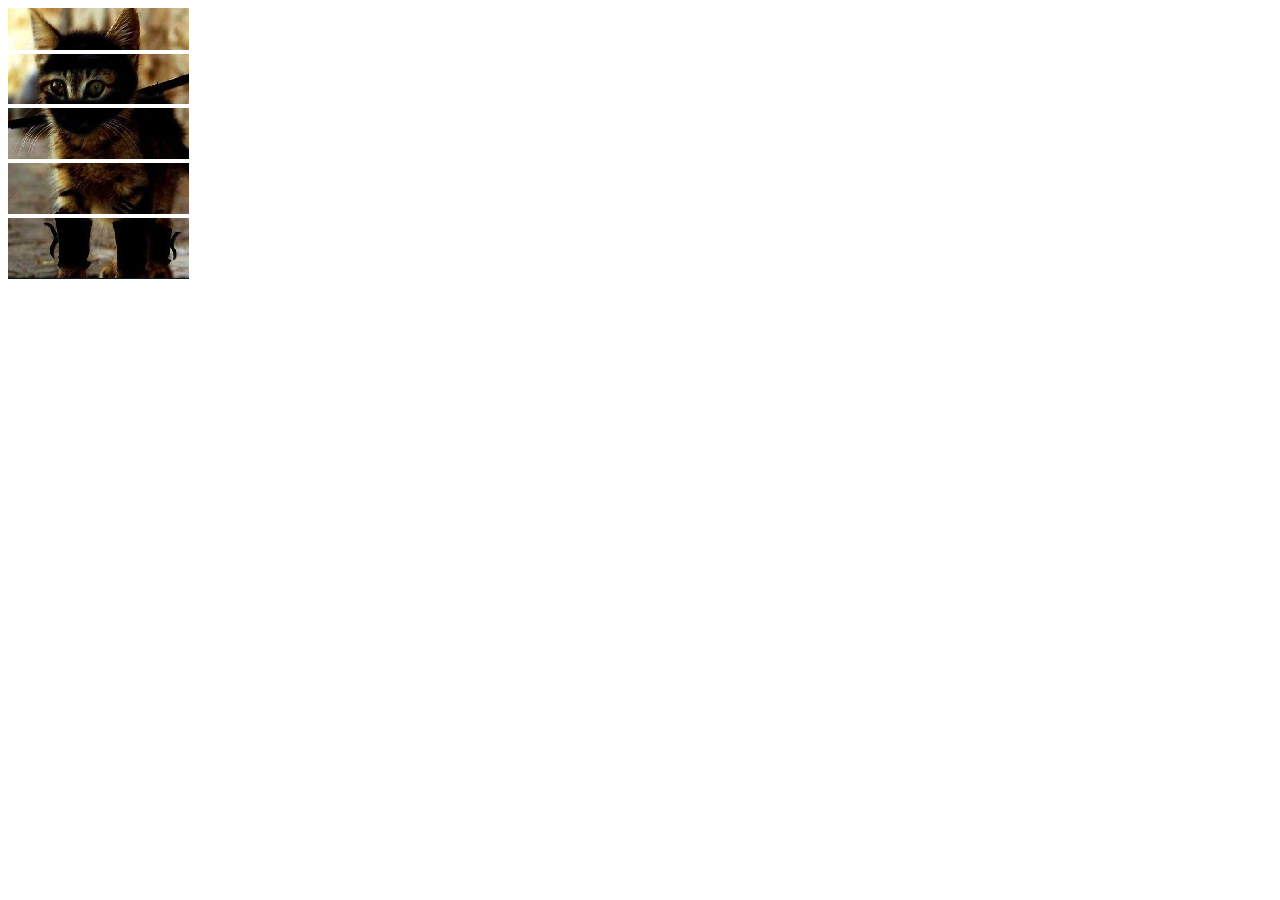
<file: JQuery/ninja-cat/index.html>
<!DOCTYPE html>
<html lang="en">

<head>
    <meta charset="UTF-8">
    <meta http-equiv="X-UA-Compatible" content="IE=edge">
    <meta name="viewport" content="width=\, initial-scale=1.0">
    <title>Ninja-Cat</title>
    <script src="https://ajax.googleapis.com/ajax/libs/jquery/3.6.0/jquery.min.js"></script>
</head>

<body>
    <div class="container" style="width:185px;">
        <img src="img/cat0.png" data-alt-src='img/ninja0.png'>
        <img src="img/cat1.png" data-alt-src='img/ninja1.png'>
        <img src="img/cat2.png" data-alt-src='img/ninja2.png'>
        <img src="img/cat3.png" data-alt-src='img/ninja3.png'>
        <img src="img/cat4.png" data-alt-src='img/ninja4.png'>
    </div>
    <script>
        $('img').click(function() {
            console.log('data-alt-src value is', $(this).attr('data-alt-src'));
        });
        $('img').click(function() {
            var temp = $(this).attr('src');
            $(this).attr('src', $(this).attr('data-alt-src'));
            $(this).attr('data-alt-src', temp);
        });
    </script>


</body>

</html>
</file>
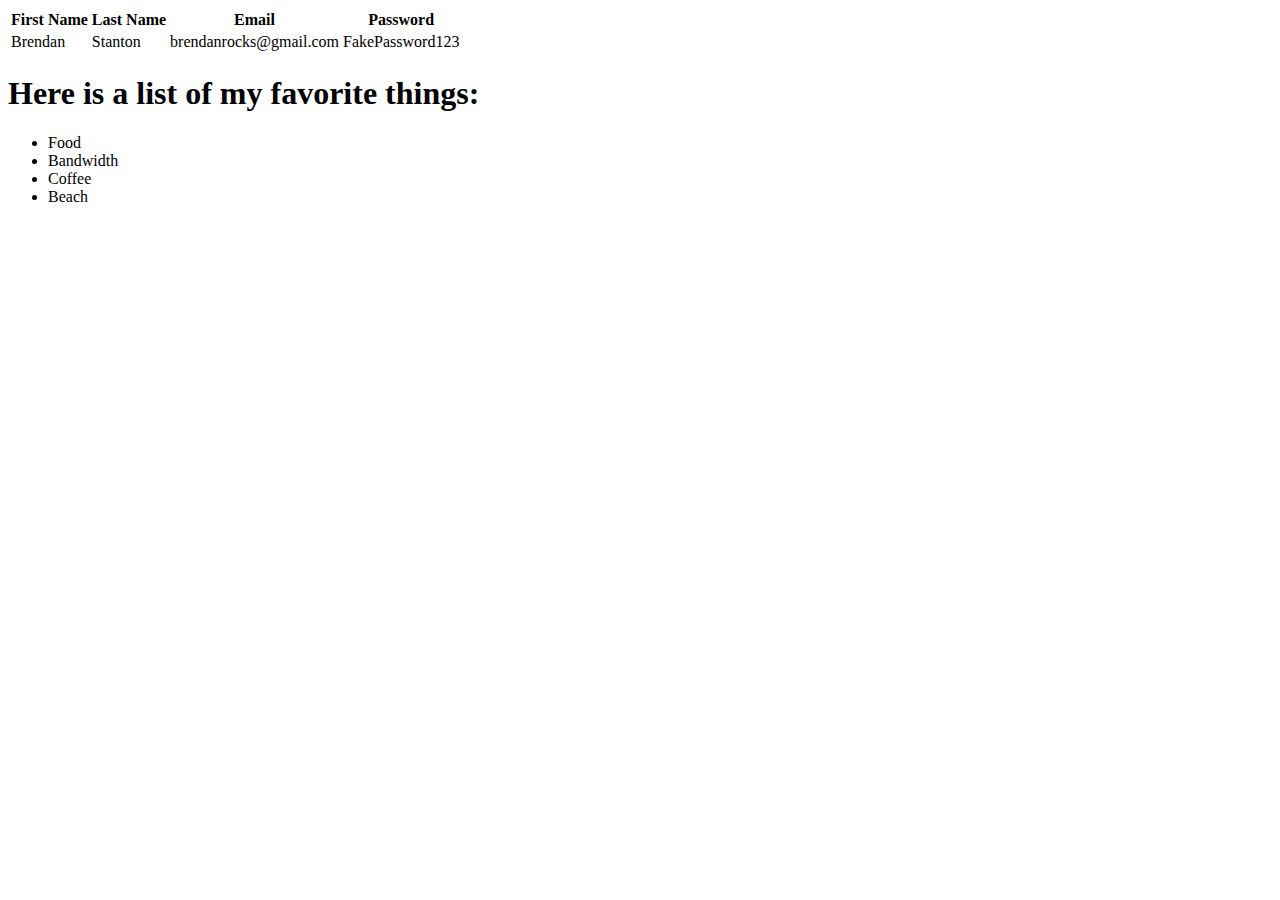
<file: HTML/Indentation Practice.html>
<!DOCTYPE html>
<html>

<head>
    <title>
        Basic II
    </title>
</head>

<body>
    <table>
        <thead>
            <tr>
                <th>First Name</th>
                <th>Last Name</th>
                <th>Email</th>
                <th>Password</th>
            </tr>
        </thead>
        <tbody>
            <tr>
                <td>
                    Brendan
                </td>
                <td>
                    Stanton
                </td>
                <td>
                    brendanrocks@gmail.com
                </td>
                <td> FakePassword123 </td>
            </tr>
        </tbody>
    </table>
    <h1>Here is a list of my favorite things:</h1>
    <ul>
        <li>Food</li>
        <li>Bandwidth</li>
        <li>Coffee</li>
        <li>Beach
        </li>
    </ul>
</body>

</html>
</file>
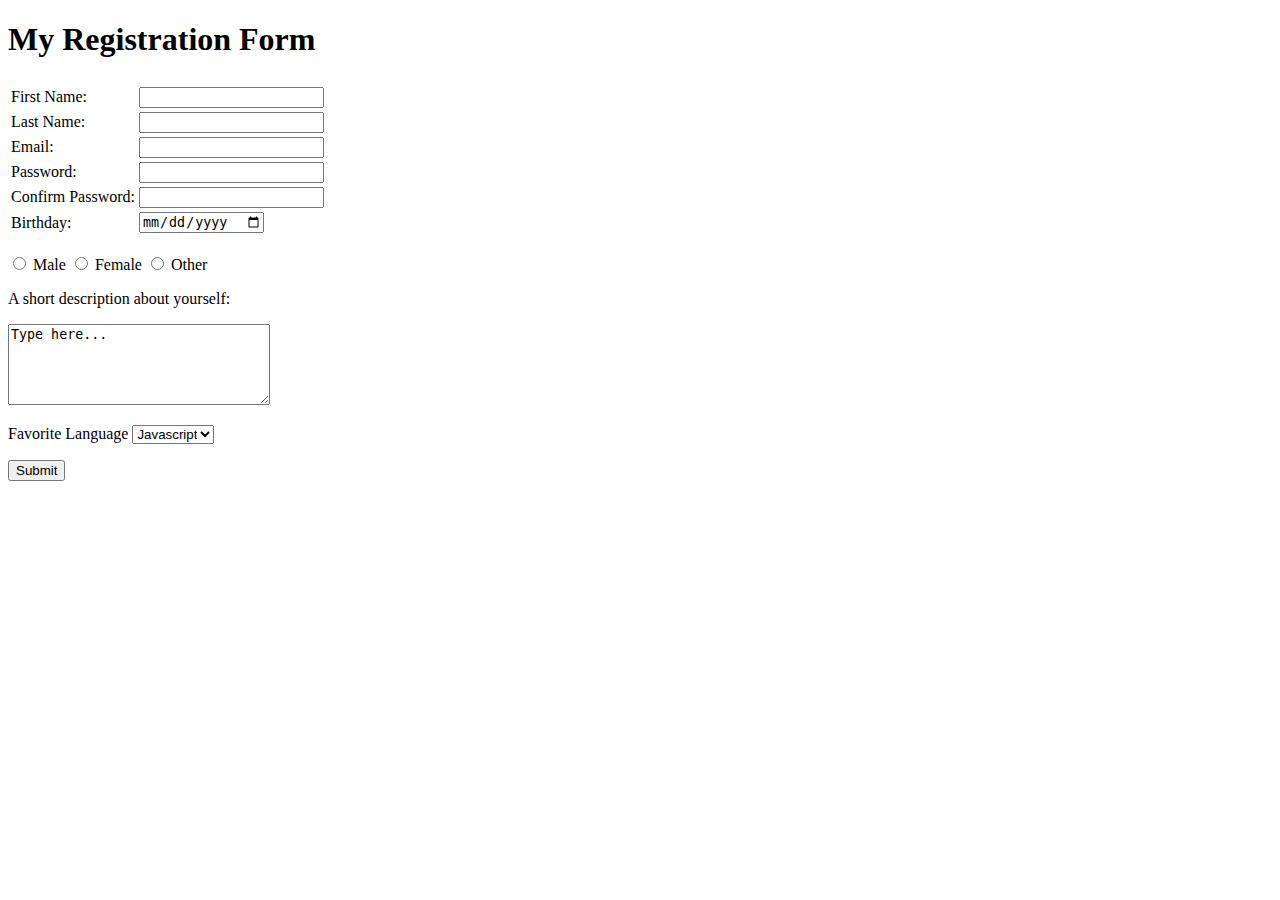
<file: HTML/Registration_Form.htm>
<!DOCTYPE html>
<html>

<head>
    <title>
        Registration Form
    </title>
</head>

<body>
    <h1>
        My Registration Form
    </h1>
    <form>
        <table>
            <th>
                <tr>
                    <td><label for="fname">First Name: </label></td>
                    <td><input type="text" id="fname" name="fname"></td>
                </tr>
                <tr>
                    <td><label for="lname">Last Name: </label></td>
                    <td><input type="text" id="lname" name="lname"></td>
                </tr>
                <tr>
                    <td><label for="email">Email:</label></td>
                    <td><input type="email" id="email" name="email"></td>
                </tr>
                <tr>
                    <td> <label for="pswd">Password:</label></td>
                    <td> <input type="password" id="pswd" name="password"></td>
                </tr>
                <tr>
                    <td><label for="cnfm pswd">Confirm Password:</label></td>
                    <td><input type="password" id="cnfm pswd" name="password"></td>
                </tr>
                <tr>
                    <td><label for="birthday">Birthday:</label></td>
                    <td><input type="date" id="birthday" name="birthday"></td>
                </tr>
            </th>
        </table>
        <br>
        <input type="radio" id="male" name="gender" value="male">
        <label for="male">Male</label>
        <input type="radio" id="female" name="gender" value="female">
        <label for="female">Female</label>
        <input type="radio" id="other" name="gender" value="other">
        <label for="other">Other</label>
        <br>
        <p>A short description about yourself:</p>
        <textarea name="description" cols="30" rows="5">Type here...</textarea>
        <p>Favorite Language
            <select>
                <option>Javascript</option>
                <option>Python</option>
                <option>MERN</option>
                <option>English</option>
            </select>
        </p>
        <input type="submit" value="Submit">

    </form>
</body>

</html>
</file>
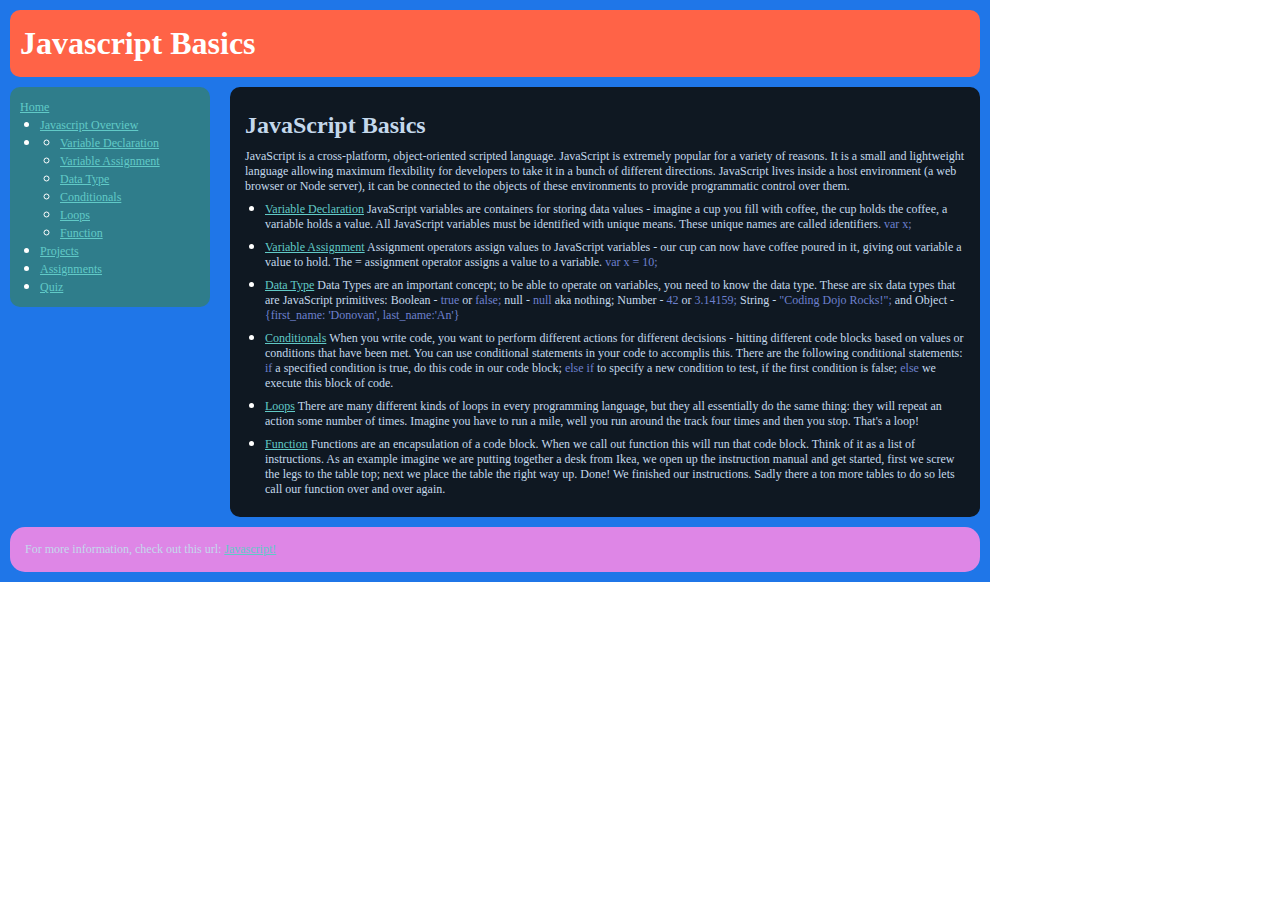
<file: CSS/Javascript Basics/Javascript Basics.htm>
<!DOCTYPE html>
<html lang="en">

<head>
    <meta charset="UTF-8">
    <!-- <meta name="viewport" content="width=device-width, initial-scale=1.0"> -->
    <title>Javascript Basics</title>
    <link rel="stylesheet" href="style.css">
</head>

<body>
    <div id="container">
        <h1 id="header">Javascript Basics</h1>
        <div id="main">
            <div id="navbar">
                <a href="">Home</a>
                <ul>
                    <li><a href="">Javascript Overview</a></li>
                    <li>
                        <ul>
                            <li><a href="">Variable Declaration</a></li>
                            <li><a href="">Variable Assignment</a></li>
                            <li><a href="">Data Type</a></li>
                            <li><a href="">Conditionals</a></li>
                            <li><a href="">Loops</a></li>
                            <li><a href="">Function</a></li>
                        </ul>
                    </li>
                    <li><a href="">Projects</a></li>
                    <li><a href="">Assignments</a></li>
                    <li><a href="">Quiz</a></li>
                </ul>
            </div>
            <div id="javascript-basics">
                <h2>JavaScript Basics</h2>
                <p>
                    JavaScript is a cross-platform, object-oriented scripted language. JavaScript is extremely popular for a variety of reasons. It is a small and lightweight language allowing maximum flexibility for developers to take it in a bunch of different directions.
                    JavaScript lives inside a host environment (a web browser or Node server), it can be connected to the objects of these environments to provide programmatic control over them.
                </p>
                <ul>
                    <li>
                        <p>
                            <a href="">Variable Declaration</a> JavaScript variables are containers for storing data values - imagine a cup you fill with coffee, the cup holds the coffee, a variable holds a value. All JavaScript variables must be identified
                            with unique means. These unique names are called identifiers. <span>var x;</span>
                        </p>
                    </li>
                    <li>
                        <p>
                            <a href="">Variable Assignment</a> Assignment operators assign values to JavaScript variables - our cup can now have coffee poured in it, giving out variable a value to hold. The = assignment operator assigns a value to a variable.
                            <span>var x = 10;</span>
                        </p>
                    </li>
                    <li>
                        <p>
                            <a href="">Data Type</a> Data Types are an important concept; to be able to operate on variables, you need to know the data type. These are six data types that are JavaScript primitives: Boolean - <span>true</span> or <span>false;</span>                            null -
                            <span>null</span> aka nothing; Number - <span>42</span> or
                            <span>3.14159;</span> String -
                            <span>"Coding Dojo Rocks!";</span> and Object -
                            <span>{first_name: 'Donovan', last_name:'An'}</span>
                        </p>
                    </li>
                    <li>
                        <p>
                            <a href="">Conditionals</a> When you write code, you want to perform different actions for different decisions - hitting different code blocks based on values or conditions that have been met. You can use conditional statements
                            in your code to accomplis this. There are the following conditional statements:
                            <span>if</span> a specified condition is true, do this code in our code block; <span>else
                                if</span> to specify a new condition to test, if the first condition is false;
                            <span>else </span> we execute this block of code.
                        </p>
                    </li>
                    <li>
                        <p>
                            <a href="">Loops</a> There are many different kinds of loops in every programming language, but they all essentially do the same thing: they will repeat an action some number of times. Imagine you have to run a mile, well you
                            run around the track four times and then you stop. That's a loop!
                        </p>
                    </li>
                    <li>
                        <p>
                            <a href="">Function</a> Functions are an encapsulation of a code block. When we call out function this will run that code block. Think of it as a list of instructions. As an example imagine we are putting together a desk from
                            Ikea, we open up the instruction manual and get started, first we screw the legs to the table top; next we place the table the right way up. Done! We finished our instructions. Sadly there a ton more tables to do so lets call
                            our function over and over again.
                        </p>
                    </li>
                </ul>
            </div>
        </div>
        <p id="footer">
            For more information, check out this url: <a href="">Javascript!</a>
        </p>
    </div>

</body>

</html>
</file>
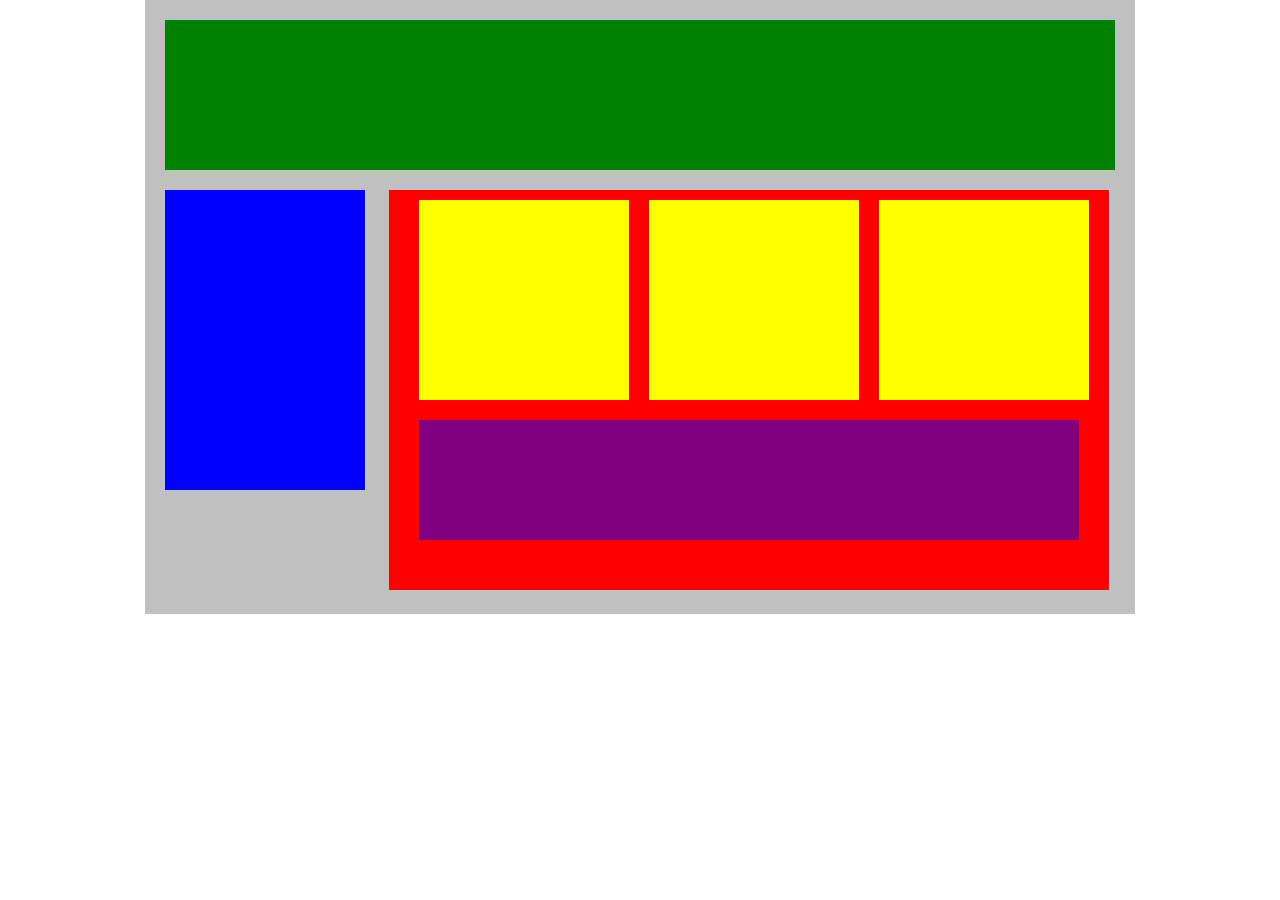
<file: CSS/Plotting/Plotting Blocks.html>
<!DOCTYPE html>
<html lang="en">
   <head>
      <title>Position Practice</title>
      <link rel="stylesheet" type="text/css" href="style.css">
   </head>
   <body>
       <div id="wrapper">
         <div id="header"></div>
         <div id="navigation"></div>
         <div id="main_content">
            <div class="subcontents"></div>
            <div class="subcontents"></div>
            <div class="subcontents"></div>
            <div id="advertisement"></div>
         </div>
      </div><!-- end of wrapper -->
   </body>
</html>
</file>
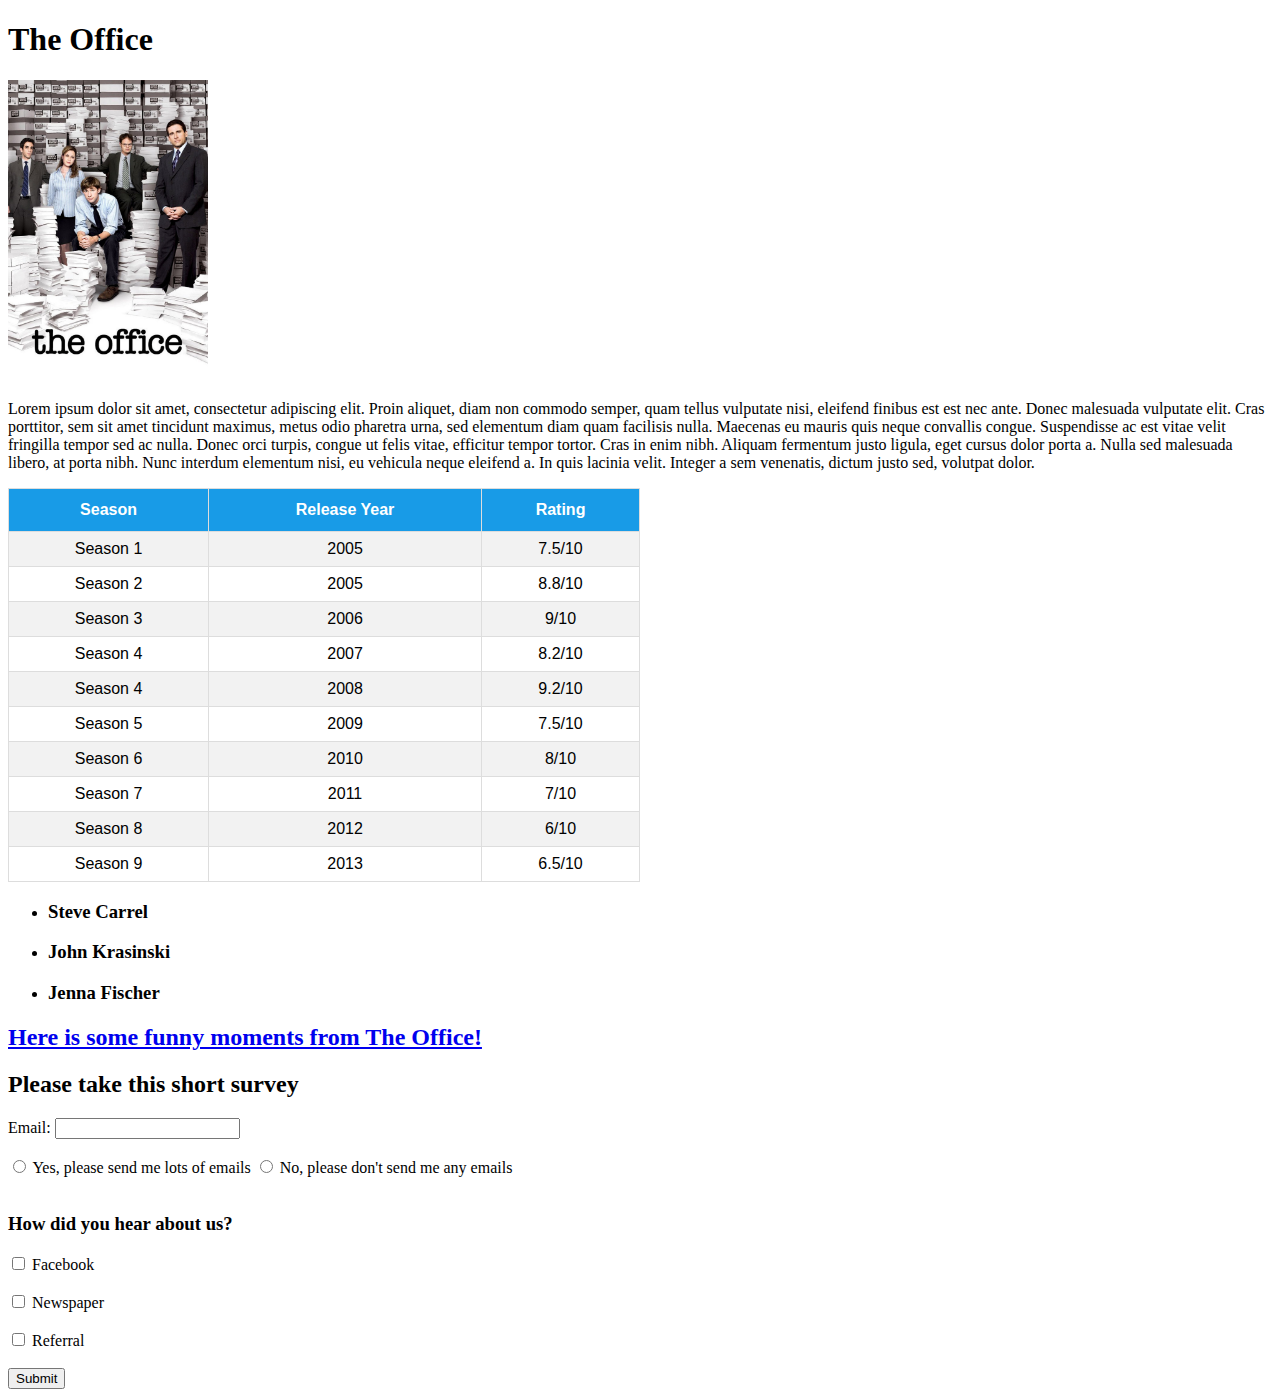
<file: HTML/Fake Blog/Fake Blog.htm>
<!DOCTYPE html>
<html lang="en">

<head>
    <meta charset="UTF-8">
    <meta http-equiv="X-UA-Compatible" content="IE=edge">
    <meta name="viewport" content="width=device-width, initial-scale=1.0">
    <title>The Office</title>
    <style>
        #listing {
            font-family: Arial, Helvetica, sans-serif;
            border-collapse: collapse;
            width: 100%;
            text-align: center;
        }

        #listing td,
        #listing th {
            border: 1px solid #ddd;
            padding: 8px;
        }

        #listing tr:nth-child(even) {
            background-color: #f2f2f2;
        }

        #listing tr:hover {
            background-color: #ddd;
        }

        #listing th {
            padding-top: 12px;
            padding-bottom: 12px;
            text-align: center;
            background-color: #189be7;
            color: white;
        }
    </style>
</head>

<body>
    <h1> The Office</h1>
    <img src="The Office.jpg" width="200" height="300" alt="The office">
    <div>
        <p>
            Lorem ipsum dolor sit amet, consectetur adipiscing elit. Proin aliquet, diam non commodo semper, quam tellus
            vulputate nisi, eleifend finibus est est nec ante. Donec malesuada vulputate elit. Cras porttitor, sem sit
            amet tincidunt maximus, metus odio pharetra urna, sed elementum diam quam facilisis nulla. Maecenas eu
            mauris quis neque convallis congue. Suspendisse ac est vitae velit fringilla tempor sed ac nulla. Donec orci
            turpis, congue ut felis vitae, efficitur tempor tortor. Cras in enim nibh. Aliquam fermentum justo ligula,
            eget cursus dolor porta a. Nulla sed malesuada libero, at porta nibh. Nunc interdum elementum nisi, eu
            vehicula neque eleifend a. In quis lacinia velit. Integer a sem venenatis, dictum justo sed, volutpat dolor.
        </p>
    </div>
    <div>
        <table id="listing" style="width:50%">
            <tr>
                <th>Season</th>
                <th>Release Year</th>
                <th>Rating</th>
            </tr>
            <tr>
                <td>Season 1</td>
                <td>2005</td>
                <td>7.5/10</td>
            </tr>
            <tr>
                <td>Season 2</td>
                <td>2005</td>
                <td>8.8/10</td>
            </tr>
            <tr>
                <td>Season 3</td>
                <td>2006</td>
                <td>9/10</td>
            </tr>
            <tr>
                <td>Season 4</td>
                <td>2007</td>
                <td>8.2/10</td>
            </tr>
            <tr>
                <td>Season 4</td>
                <td>2008</td>
                <td>9.2/10</td>
            </tr>
            <tr>
                <td>Season 5</td>
                <td>2009</td>
                <td>7.5/10</td>
            </tr>
            <tr>
                <td>Season 6</td>
                <td>2010</td>
                <td>8/10</td>
            </tr>
            <tr>
                <td>Season 7</td>
                <td>2011</td>
                <td>7/10</td>
            </tr>
            <tr>
                <td>Season 8</td>
                <td>2012</td>
                <td>6/10</td>
            </tr>
            <tr>
                <td>Season 9</td>
                <td>2013</td>
                <td>6.5/10</td>
            </tr>
        </table>
        <ul>
            <li>
                <h3>Steve Carrel</h3>
            </li>
            <li>
                <h3>John Krasinski</h3>
            </li>
            <li>
                <h3>Jenna Fischer</h3>
            </li>
        </ul>
        <a href="https://www.youtube.com/watch?v=DVPEsKCL20Q">
            <h2>Here is some funny moments from The Office!</h2>
        </a>
    </div>
    <h2>Please take this short survey</h2>
    <form>
        <label for="email">
            Email:
        </label><input type="email" id="email" name="email" style="display: inline;" required><br><br>
        <input type="radio" id="yes" name="yes" value="yes">
        <label for="yes">Yes, please send me lots of emails</label>
        <input type="radio" id="no" name="no" value="no">
        <label for="no">No, please don't send me any emails</label><br><br>
        <p>
        <h3>How did you hear about us?</h3>
        </p>
        <input type="checkbox" id="facebook" value="facebook">
        <label for="facebook">Facebook</label><br><br>
        <input type="checkbox" id="Newspaper" value="Newspaper">
        <label for="Newspaper">Newspaper</label><br><br>
        <input type="checkbox" id="Referral" value="Referral">
        <label for="Referral">Referral</label><br><br>
        <input type="submit" value="Submit">

    </form>
</body>

</html>
</file>
<file: CSS/navbar assignment part1/style.css>
.center-box {
    background-color: rgb(13, 41, 32);
    width: 600px;
    height: 300px;
    display: flex;
    justify-content: center;
    align-items: center;
}

.center-item {
    background-color: bisque;
    width: 60px;
    height: 60px;
}
</file>
<file: CSS/navbar assignment part2/style.css>
.nav {
    background-color: aqua;
    width: 1000px;
    height: 200px;
    display: flex;
    align-items: center;
}

img {
    flex: 1;
}

h1 {
    flex: 1;
}

ul {
    flex: 4;
}
</file>
<file: CSS/Periodic Table with-tables/style.css>
* {
    margin: 0;
    padding: 0;
}

td {
    border: 1px solid gray;
    text-align: center;
    width: 55px;
    height: 55px;
    font-size: small;
    line-height: 110%;
}

.noBorder {
    border: none;
}

.edge-numbers {
    border: none;
    color: rgb(238, 31, 31);
}

.main-container {
    background-color: #eeeeee;
    width: 1140px;
}

.sec-container {
    align-items: center;
}

.bottom-table {
    margin: 20px 0 0 45px;
}

.bottom-table td {
    width: 55px;
    height: 55px;
}

.small {
    font-size: x-small;
}

.name {
    color: #1913a2;
    font-size: large;
    margin-bottom: -12px;
    margin-top: 3px;
    font-weight: 700;
    font-family: sans-serif;
}

.stars {
    text-align: end;
    border: none;
    color: rgb(238, 31, 31);
}
</file>
<file: CSS/Periodic Table/style.css>
* {
        padding: 0;
        margin: 0;
        font-family: sans-serif;
    }
    
    body {
        background-color: #eeeeee;
    }
    
    ul {
        display: flex;
        list-style-type: none;
        font-size: small;
    }
    
    .blank {
        color: red;
        border: 1px solid #eeeeee;
        display: flex;
        align-items: center;
        justify-content: center;
    }
    
    .blank-2 {
        color: red;
        border: 1px solid #eeeeee;
        display: flex;
        align-items: center;
        justify-content: center;
        margin-right: 20px;
    }
    
    .stars {
        color: red;
        border: 1px solid #eeeeee;
        display: flex;
        align-items: center;
        justify-content: end;
        border-left: none;
        font-size: medium;
    }
    
    .reference {
        font-size: medium;
        color: red;
        border: 1px solid #eeeeee;
        display: flex;
        align-items: center;
        justify-content: center;
        border-right: none;
    }
    
    .white-space-one {
        margin-left: 18px;
    }
    
    .white-space-two {
        margin-top: 25px;
        margin-left: 18px;
    }
    
    .blue {
        background-color: #689bff;
    }
    
    .blue-2 {
        background-color: #689bff;
        margin-right: 20px;
    }
    
    .watermelon {
        background-color: #fd9a98;
    }
    
    .yellow {
        background-color: #fecb00;
    }
    
    .green {
        background-color: #1fca21;
    }
    
    li {
        text-align: center;
        border: 1px solid gray;
        width: 60px;
        height: 60px;
        margin: 2px;
    }
    
    .element {
        font-size: x-large;
        color: #1921a0;
        font-weight: 700;
        padding: 3px
    }
</file>
<file: CSS/Portfolio/style.css>
* {
    margin: 0px;
    padding: 0px;
}

.container {
    background-color: wheat;
    width: 80%;
    margin: 0px auto;
}

.header {
    background-color: seashell;
    height: 50px;
    display: flex;
    justify-content: space-between;
    padding: 10px;
}

.body {
    padding: 20px;
    background-image: linear-gradient(#47343b, #6f5964, #47343b);
}

.footer {
    background-color: seashell;
    height: 50px;
}

#photo {
    border: 5px solid grey;
    max-width: 340px;
    height: auto;
}

.about-header {
    background-image: linear-gradient(white, gray, white);
    height: 30px;
    padding: 10px;
}

.continue {
    padding: 10px;
    transform: translateY(20px);
}

.firstHalf {
    display: flex;
    justify-content: space-between;
    margin: 5px 0 30px 0;
}

.pr {
    background-color: whitesmoke;
    height: 180px;
    padding: 10px;
}

.p {
    padding: 1.25rem;
}

.bheader {
    background-image: linear-gradient(white, gray, white);
    padding: 5px;
}

.secondHalf {
    display: flex;
    flex-direction: row;
    flex-wrap: wrap;
    justify-content: space-between;
}

.laMode {
    flex: 0.33;
}

.descpic {
    width: 100%;
}

.bodydesc {
    background-image: linear-gradient(white, silver);
}

.cheader {
    background-image: linear-gradient(white, gray, white);
    padding: 10px;
    font-weight: 600;
}

.cheader h4 {
    color: white;
}

.bodydesc2 {
    background-image: linear-gradient(white, grey);
}

.sql {
    width: 50px;
    height: auto;
    margin: 5px 5px;
}

.button {
    text-align: center;
    margin-bottom: 8px;
    background-color: forestgreen;
    border: 1px solid black;
    border-radius: 4px;
    color: white;
    padding: 5px;
    text-decoration: none;
    box-shadow: 2px 2px 5px #0e0d0d;
}

.picscols {
    display: flex;
    flex-direction: row;
    flex-wrap: wrap;
    padding: 10px;
}

.link {
    display: flex;
    justify-content: center;
}

.footer {
    width: auto;
    height: auto;
}

.footer1 {
    display: flex;
    justify-content: center;
    padding: 5px;
}

.contacts-information {
    display: flex;
    justify-content: center;
}

.footdesc {
    color: black;
    transform: translateY(-5px);
    display: inline-block;
}

.footpic {
    width: 20px;
    height: 20px;
}

.contact-info {
    margin: 0 5px;
}
</file>
<file: CSS/Python/style.css>
* {
    margin: 0;
    padding: 0;
    font-family: sans-serif;
}

.container {
    width: 970px;
    background-color: #245076;
}

#plogo {
    width: 300px;
}

.search {
    background-color: #444444;
    display: flex;
    height: auto;
}

.textsize {
    height: auto;
    font-size: small;
}

.textsize p {
    color: aliceblue;
    transform: translateX(50px);
}

header {
    padding: 15px;
    display: flex;
    justify-content: space-between;
}

.links {
    color: rgb(179, 168, 28);
    margin: 0 5px;
}

.button {
    border: 2px solid gray;
    text-decoration: none;
    color: white;
    border-radius: 4px;
    font-size: x-small;
    width: 30px;
    height: 20px;
    text-align: center;
    box-shadow: 2px 2px 5px #0e0d0d;
    transform: translateX(4px);
}

.go {
    transform: translateY(3px);
}

.search {
    width: 200px;
    height: 50px;
    justify-content: center;
    align-items: center;
    border-radius: 7px;
    box-shadow: 2px 2px 5px #0e0d0d;
    transform: translateY(3px);
}

.search2 {
    width: 130px;
    height: 25px;
    text-align: center;
    font-size: x-small;
    box-shadow: 2px 2px 2px #0e0d0d;
}

.navnavnav {
    display: flex;
    justify-content: center;
}

.navbar {
    width: 800px;
    height: 50px;
    background-color: #457dad;
    box-shadow: 2px 2px 5px #0e0d0d;
    border-radius: 9px;
}

.ulist {
    list-style-type: none;
    display: flex;
    justify-content: space-evenly;
    height: 50px;
    align-items: center;
}

.linkbar {
    color: rgb(218, 214, 214);
    text-decoration: none;
    vertical-align: middle;
}

.listbody {
    display: flex;
    transform: translateX(30px);
    padding: 15px;
}

.centering {
    display: block;
    margin-left: -0.5em;
}

.leftlinks {
    color: rgb(218, 214, 214);
}

.leftlist li {
    color: #ffd746;
}

.innerbody {
    width: 800px;
    padding: 15px;
    display: flex;
    justify-content: space-between;
}

.middle {
    display: flex;
    justify-content: center;
}

.leftlist {
    text-align: center;
    list-style-type: disc;
    line-height: 1.8;
}

.first-appear {
    width: 600px;
    color: rgb(218, 214, 214);
    text-align: center;
}

.yellowParag {
    display: flex;
    flex-direction: column;
    text-align: center;
    line-height: 1.5;
    margin-top: 10px;
}

.yellow {
    color: #d3b739;
    font-size: large;
    font-style: italic;
}

.zen {
    color: rgb(218, 214, 214);
    padding: 7px;
}

.innerbodytwo {
    background-color: white;
    border-top: 3px solid #1c3e5c;
    width: 970px;
    display: flex;
    justify-content: center;
}

.bodycont {
    width: 800px;
    display: flex;
    justify-content: space-evenly;
    margin-top: 10px;
}

.border {
    width: 360px;
    border-top: 5px solid #457dad;
    padding-bottom: 10px;
}

.getting-st {
    text-align: center;
    font-size: large;
}

.getting-st ul {
    list-style: inside;
    list-style-type: square;
}

.bottomli li {
    width: 21em;
    padding-left: 1em;
    text-align: center;
    list-style-type: square;
    padding-top: 5px;
    margin-left: 20px;
}

.body-list {
    color: #7bacda;
    text-decoration: none;
    text-align: center;
}

.apps {
    text-align: center;
    font-size: large;
}

.apps ul {
    list-style: inside;
    list-style-type: square;
}

.pypi {
    text-decoration: none;
    color: #7bacda;
}

footer {
    display: flex;
    justify-content: center;
    background-image: linear-gradient( #245076, #3272a9);
}

.footercont {
    width: 700px;
    padding-top: 35px;
}

.footerlist {
    list-style-type: none;
    display: flex;
    justify-content: space-evenly;
}

.linkfooter {
    font-size: large;
    text-decoration: none;
    color: #7bacda;
}

.end {
    color: #7bacda;
    display: flex;
    justify-content: center;
    padding-top: 15px;
    padding-bottom: 5px;
}
</file>
<file: JQuery/Disappearing Ninja/style.css>
* {
    padding: 0;
    margin: 0;
}

.container {
    width: 820px;
    height: 500px;
}

img {
    width: 200px;
    height: 180px;
}

button {
    border-radius: 5px;
    background-color: brown;
    color: white;
    height: 50px;
    width: 100px;
    margin-left: 50px;
}
</file>
<file: JQuery/Hover in-out/style.css>
* {
    padding: 0;
    margin: 0;
}

.container {
    width: 820px;
    height: 500px;
}

img {
    width: 200px;
    height: 180px;
}
</file>
<file: JQuery/jqueryfunction/style.css>
button{
    width: 100px;
    height: 50px;
}
.something{
    display: inline-block;
    margin-left: 300px;
}
#ss{
    display: none;
}
#fin{
    display:none;
}
.danger{
    color: brown;
}
</file>
<file: CSS/Javascript Basics/style.css>
* {
    margin: 0px;
    padding: 0px;
}

#container {
    width: 970px;
    background-color: rgba(11, 106, 230, 0.918);
    padding: 10px;
}

a {
    color: #61cac7;
    font-size: 12px;
}

p {
    color: #c4d8ec;
    font-size: 12px;
}

#header {
    background-color: tomato;
    color: white;
    border-radius: 10px;
    margin-bottom: 10px;
    padding: 15px 0 15px 10px;
}

#main {
    display: flex;
    justify-content: space-between;
}

#navbar {
    width: 180px;
    height: 200px;
    background-color: #2f7d8b;
    border-radius: 10px;
    padding: 10px;
}

ul {
    color: white;
    padding-left: 20px;
    margin: 0;
}

#javascript-basics {
    width: 720px;
    background-color: #0f1822;
    border-radius: 10px;
    color: #c4d8ec;
    padding: 15px;
}

#javascript-basics h2 {
    margin: 10px 0;
}

#javascript-basics ul li p {
    margin: 5px 0;
}

span {
    color: #6d80ce;
}

#footer {
    background-color: #de86e6;
    border-radius: 15px;
    padding: 15px 0 15px 15px;
    margin-top: 10px;
}
</file>
<file: CSS/Plotting/style.css>
/*CSS reset settings here*/
*{ 
    margin: 0px;
    padding: 0px;
   }
   #wrapper{
    width: 950px;
    background-color: silver;
    margin: 0px auto;
    padding: 20px;
   }
   #header{
    min-height: 150px;
    background-color: green;
    margin-bottom: 20px;
   }
   #navigation{
    min-height: 300px;
    width: 200px;
    background-color: blue;
    display: inline-block;
    margin-right: 20px;
    vertical-align: top;
   }
   #main_content{
    min-height: 400px;
    width: 700px;
    background-color: red;
    display: inline-block;
    padding-left:  20px;
   }
   .subcontents{
    min-height: 200px;
    width: 210px;
    background-color: yellow;
    float: left;
    margin: 10px;
   }
   #advertisement{
    min-height: 120px;
    width: 660px;
    background-color: purple;
    float: left;
    margin: 10px;
   }
</file>
